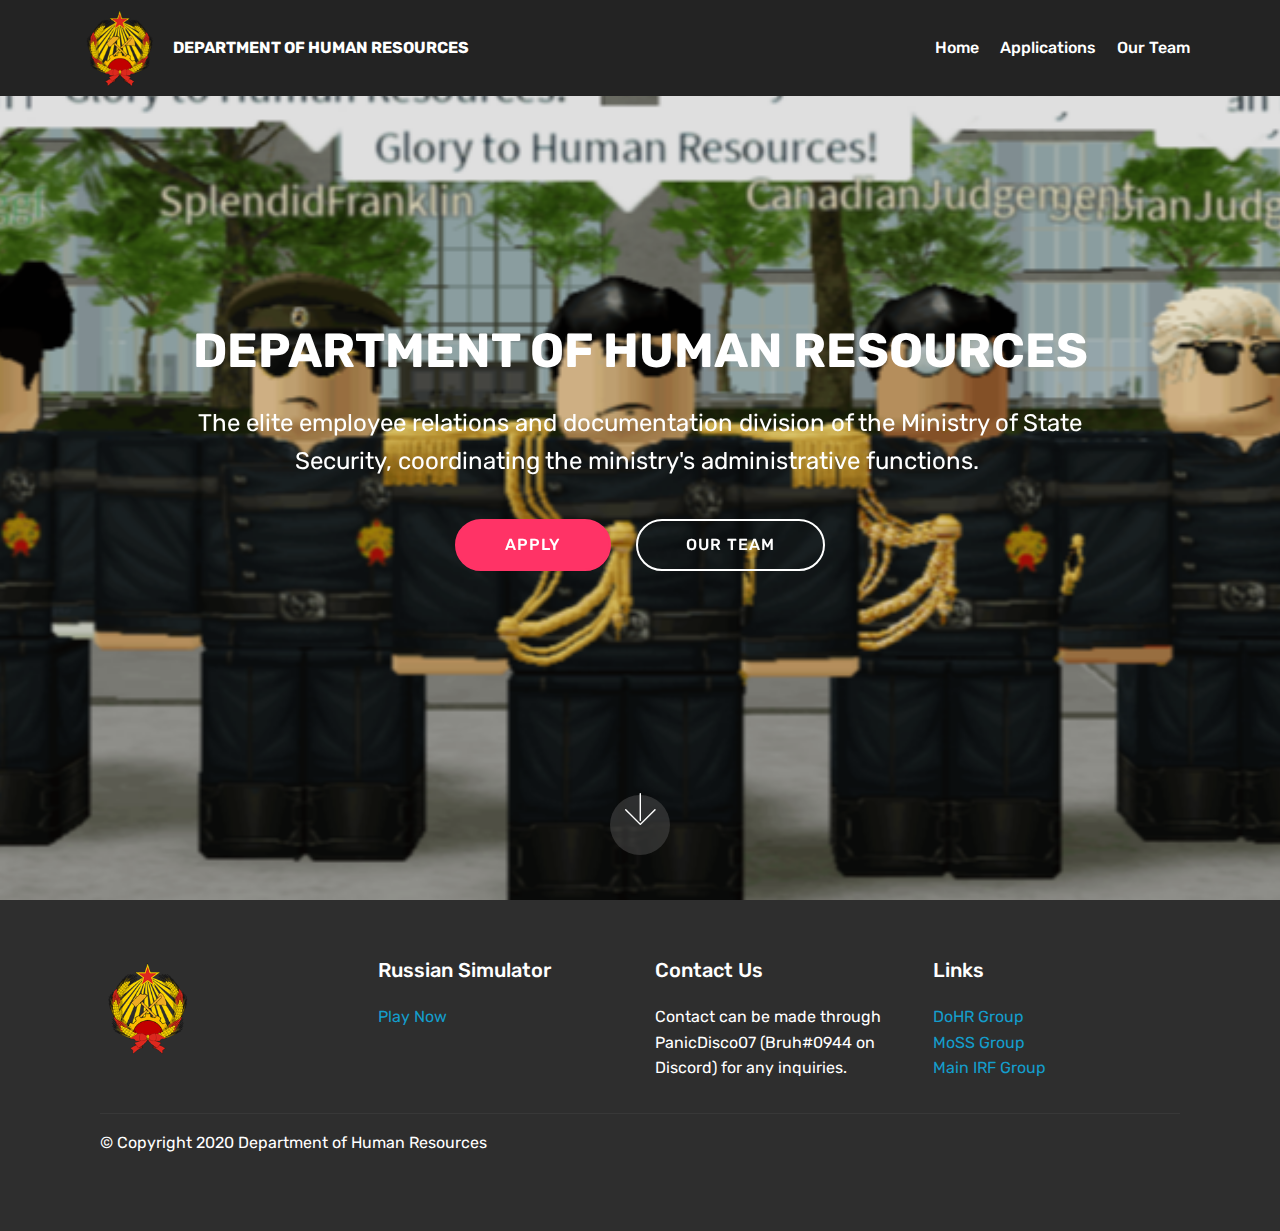
<file: index.html>
<!DOCTYPE html>
<html  >
<head>
  <!-- Site made with Mobirise Website Builder v4.12.3, https://mobirise.com -->
  <meta charset="UTF-8">
  <meta http-equiv="X-UA-Compatible" content="IE=edge">
  <meta name="generator" content="Mobirise v4.12.3, mobirise.com">
  <meta name="viewport" content="width=device-width, initial-scale=1, minimum-scale=1">
  <link rel="shortcut icon" href="assets/images/dohr-logo-122x122.png" type="image/x-icon">
  <meta name="description" content="">
  
  
  <title>Home</title>
  <link rel="stylesheet" href="assets/web/assets/mobirise-icons/mobirise-icons.css">
  <link rel="stylesheet" href="assets/bootstrap/css/bootstrap.min.css">
  <link rel="stylesheet" href="assets/bootstrap/css/bootstrap-grid.min.css">
  <link rel="stylesheet" href="assets/bootstrap/css/bootstrap-reboot.min.css">
  <link rel="stylesheet" href="assets/socicon/css/styles.css">
  <link rel="stylesheet" href="assets/tether/tether.min.css">
  <link rel="stylesheet" href="assets/dropdown/css/style.css">
  <link rel="stylesheet" href="assets/theme/css/style.css">
  <link rel="preload" as="style" href="assets/mobirise/css/mbr-additional.css"><link rel="stylesheet" href="assets/mobirise/css/mbr-additional.css" type="text/css">
  
  
  
</head>
<body>
  <section class="menu cid-qTkzRZLJNu" once="menu" id="menu1-0">

    

    <nav class="navbar navbar-expand beta-menu navbar-dropdown align-items-center navbar-fixed-top navbar-toggleable-sm">
        <button class="navbar-toggler navbar-toggler-right" type="button" data-toggle="collapse" data-target="#navbarSupportedContent" aria-controls="navbarSupportedContent" aria-expanded="false" aria-label="Toggle navigation">
            <div class="hamburger">
                <span></span>
                <span></span>
                <span></span>
                <span></span>
            </div>
        </button>
        <div class="menu-logo">
            <div class="navbar-brand">
                <span class="navbar-logo">
                    <a href="index.html">
                         <img src="assets/images/dohr-logo-122x122.png" alt="Mobirise" title="" style="height: 5rem;">
                    </a>
                </span>
                <span class="navbar-caption-wrap"><a class="navbar-caption text-white display-4" href="index.html">
                        DEPARTMENT OF HUMAN RESOURCES</a></span>
            </div>
        </div>
        <div class="collapse navbar-collapse" id="navbarSupportedContent">
            <ul class="navbar-nav nav-dropdown nav-right" data-app-modern-menu="true"><li class="nav-item">
                    <a class="nav-link link text-white display-4" href="index.html">
                        
                        Home</a>
                </li><li class="nav-item"><a class="nav-link link text-white display-4" href="page2.html">Applications</a></li><li class="nav-item"><a class="nav-link link text-white display-4" href="page3.html">Our Team</a></li></ul>
            
        </div>
    </nav>
</section>

<section class="engine"><a href="https://mobirise.info/e">make a site</a></section><section class="cid-qTkA127IK8 mbr-fullscreen mbr-parallax-background" id="header2-1">

    

    

    <div class="container align-center">
        <div class="row justify-content-md-center">
            <div class="mbr-white col-md-10">
                <h1 class="mbr-section-title mbr-bold pb-3 mbr-fonts-style display-2">DEPARTMENT OF HUMAN RESOURCES</h1>
                
                <p class="mbr-text pb-3 mbr-fonts-style display-5">
                    The elite employee relations and documentation division of the Ministry of State Security, coordinating the ministry's administrative functions.&nbsp;</p>
                <div class="mbr-section-btn"><a class="btn btn-md btn-secondary display-4" href="page2.html">APPLY</a>
                    <a class="btn btn-md btn-white-outline display-4" href="page3.html">OUR TEAM</a></div>
            </div>
        </div>
    </div>
    <div class="mbr-arrow hidden-sm-down" aria-hidden="true">
        <a href="#next">
            <i class="mbri-down mbr-iconfont"></i>
        </a>
    </div>
</section>

<section class="cid-qTkAaeaxX5" id="footer1-2">

    

    

    <div class="container">
        <div class="media-container-row content text-white">
            <div class="col-12 col-md-3">
                <div class="media-wrap">
                    <a href="https://mobirise.com/">
                        <img src="assets/images/dohr-logo-150x150.png" alt="Mobirise" title="">
                    </a>
                </div>
            </div>
            <div class="col-12 col-md-3 mbr-fonts-style display-7">
                <h5 class="pb-3">
                    Russian Simulator</h5>
                <p class="mbr-text"><a href="https://www.roblox.com/games/583507031/Russian-Simulator?refPageId=8e534d27-b19b-41f1-98b9-5b1c6ff06f08">Play Now</a></p>
            </div>
            <div class="col-12 col-md-3 mbr-fonts-style display-7">
                <h5 class="pb-3">
                    Contact Us</h5>
                <p class="mbr-text">Contact can be made through PanicDisco07 (Bruh#0944 on Discord) for any inquiries.</p>
            </div>
            <div class="col-12 col-md-3 mbr-fonts-style display-7">
                <h5 class="pb-3">
                    Links
                </h5>
                <p class="mbr-text"><a href="https://www.roblox.com/groups/5877443/MoSS-Department-of-Human-Resources#!/about">DoHR Group</a><br><a href="https://www.roblox.com/groups/5225010/IRF-Ministry-of-State-Security#!/about">MoSS Group</a><br><a href="https://www.roblox.com/groups/872876/Immortal-Robloxian-Federation#!/about">Main IRF Group</a></p>
            </div>
        </div>
        <div class="footer-lower">
            <div class="media-container-row">
                <div class="col-sm-12">
                    <hr>
                </div>
            </div>
            <div class="media-container-row mbr-white">
                <div class="col-sm-6 copyright">
                    <p class="mbr-text mbr-fonts-style display-7">
                        © Copyright 2020 Department of Human Resources</p>
                </div>
                <div class="col-md-6">
                    
                </div>
            </div>
        </div>
    </div>
</section>


  <script src="assets/web/assets/jquery/jquery.min.js"></script>
  <script src="assets/popper/popper.min.js"></script>
  <script src="assets/bootstrap/js/bootstrap.min.js"></script>
  <script src="assets/tether/tether.min.js"></script>
  <script src="assets/dropdown/js/nav-dropdown.js"></script>
  <script src="assets/dropdown/js/navbar-dropdown.js"></script>
  <script src="assets/touchswipe/jquery.touch-swipe.min.js"></script>
  <script src="assets/parallax/jarallax.min.js"></script>
  <script src="assets/smoothscroll/smooth-scroll.js"></script>
  <script src="assets/theme/js/script.js"></script>
  
  
</body>
</html>
</file>
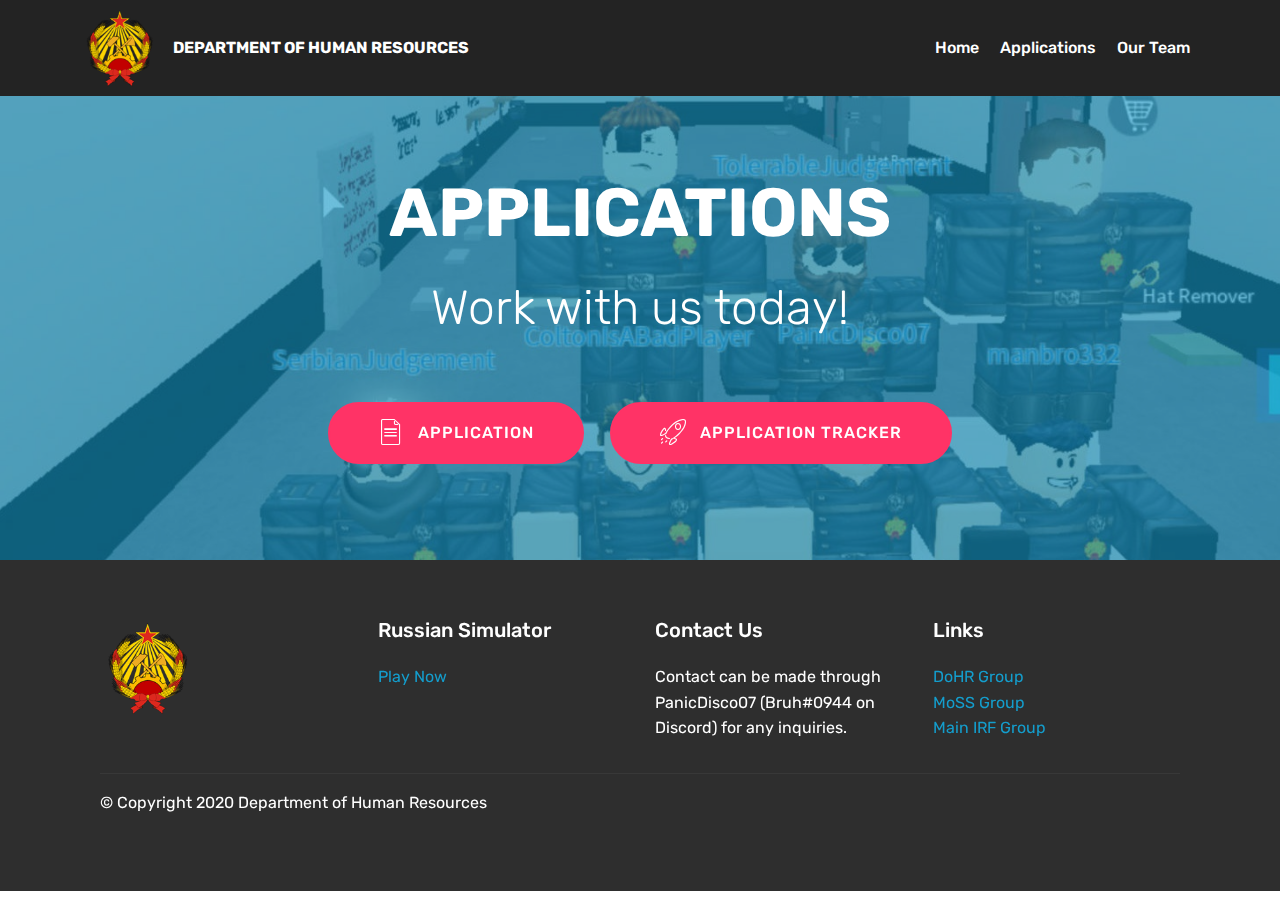
<file: page2.html>
<!DOCTYPE html>
<html  >
<head>
  <!-- Site made with Mobirise Website Builder v4.12.3, https://mobirise.com -->
  <meta charset="UTF-8">
  <meta http-equiv="X-UA-Compatible" content="IE=edge">
  <meta name="generator" content="Mobirise v4.12.3, mobirise.com">
  <meta name="viewport" content="width=device-width, initial-scale=1, minimum-scale=1">
  <link rel="shortcut icon" href="assets/images/dohr-logo-122x122.png" type="image/x-icon">
  <meta name="description" content="">
  
  
  <title>Applications</title>
  <link rel="stylesheet" href="assets/web/assets/mobirise-icons/mobirise-icons.css">
  <link rel="stylesheet" href="assets/bootstrap/css/bootstrap.min.css">
  <link rel="stylesheet" href="assets/bootstrap/css/bootstrap-grid.min.css">
  <link rel="stylesheet" href="assets/bootstrap/css/bootstrap-reboot.min.css">
  <link rel="stylesheet" href="assets/socicon/css/styles.css">
  <link rel="stylesheet" href="assets/tether/tether.min.css">
  <link rel="stylesheet" href="assets/dropdown/css/style.css">
  <link rel="stylesheet" href="assets/theme/css/style.css">
  <link rel="preload" as="style" href="assets/mobirise/css/mbr-additional.css"><link rel="stylesheet" href="assets/mobirise/css/mbr-additional.css" type="text/css">
  
  
  
</head>
<body>
  <section class="menu cid-rYm2x7teZb" once="menu" id="menu1-4">

    

    <nav class="navbar navbar-expand beta-menu navbar-dropdown align-items-center navbar-fixed-top navbar-toggleable-sm">
        <button class="navbar-toggler navbar-toggler-right" type="button" data-toggle="collapse" data-target="#navbarSupportedContent" aria-controls="navbarSupportedContent" aria-expanded="false" aria-label="Toggle navigation">
            <div class="hamburger">
                <span></span>
                <span></span>
                <span></span>
                <span></span>
            </div>
        </button>
        <div class="menu-logo">
            <div class="navbar-brand">
                <span class="navbar-logo">
                    <a href="index.html">
                         <img src="assets/images/dohr-logo-122x122.png" alt="Mobirise" title="" style="height: 5rem;">
                    </a>
                </span>
                <span class="navbar-caption-wrap"><a class="navbar-caption text-white display-4" href="index.html">
                        DEPARTMENT OF HUMAN RESOURCES</a></span>
            </div>
        </div>
        <div class="collapse navbar-collapse" id="navbarSupportedContent">
            <ul class="navbar-nav nav-dropdown nav-right" data-app-modern-menu="true"><li class="nav-item">
                    <a class="nav-link link text-white display-4" href="index.html">
                        
                        Home</a>
                </li><li class="nav-item"><a class="nav-link link text-white display-4" href="page2.html">Applications</a></li><li class="nav-item"><a class="nav-link link text-white display-4" href="page3.html">Our Team</a></li></ul>
            
        </div>
    </nav>
</section>

<section class="engine"><a href="https://mobirise.info/y">free html site templates</a></section><section class="header1 cid-rYm2C8pnek mbr-parallax-background" id="header1-7">

    

    <div class="mbr-overlay" style="opacity: 0.6; background-color: rgb(20, 157, 204);">
    </div>

    <div class="container">
        <div class="row justify-content-md-center">
            <div class="mbr-white col-md-10">
                <h1 class="mbr-section-title align-center mbr-bold pb-3 mbr-fonts-style display-1">
                    <br>APPLICATIONS</h1>
                <h3 class="mbr-section-subtitle align-center mbr-light pb-3 mbr-fonts-style display-2">Work with us today!</h3>
                <p class="mbr-text align-center pb-3 mbr-fonts-style display-5"></p>
                <div class="mbr-section-btn align-center"><a class="btn btn-md btn-secondary display-4" href="https://docs.google.com/forms/d/e/1FAIpQLSeABcrnsHSDLTQbzzVAJatl28nt8flPu3vr0FkP3zKaz7OK9w/viewform" target="_blank">
                        <span class="mbr-iconfont mbri-file"></span>APPLICATION</a> <a class="btn btn-md btn-secondary display-4" href="https://docs.google.com/spreadsheets/u/2/d/1pQdek-qXrYCj8GuiPVU7T4IZtHKOMMR1XEqSXURwRac/edit?usp=sharing" target="_blank"><span class="mbri-rocket mbr-iconfont mbr-iconfont-btn"></span>
                        APPLICATION TRACKER</a></div>
            </div>
        </div>
    </div>

</section>

<section class="cid-rYm2x8xt6u" id="footer1-6">

    

    

    <div class="container">
        <div class="media-container-row content text-white">
            <div class="col-12 col-md-3">
                <div class="media-wrap">
                    <a href="https://mobirise.com/">
                        <img src="assets/images/dohr-logo-150x150.png" alt="Mobirise" title="">
                    </a>
                </div>
            </div>
            <div class="col-12 col-md-3 mbr-fonts-style display-7">
                <h5 class="pb-3">
                    Russian Simulator</h5>
                <p class="mbr-text"><a href="https://www.roblox.com/games/583507031/Russian-Simulator?refPageId=8e534d27-b19b-41f1-98b9-5b1c6ff06f08">Play Now</a></p>
            </div>
            <div class="col-12 col-md-3 mbr-fonts-style display-7">
                <h5 class="pb-3">
                    Contact Us</h5>
                <p class="mbr-text">Contact can be made through PanicDisco07 (Bruh#0944 on Discord) for any inquiries.</p>
            </div>
            <div class="col-12 col-md-3 mbr-fonts-style display-7">
                <h5 class="pb-3">
                    Links
                </h5>
                <p class="mbr-text"><a href="https://www.roblox.com/groups/5877443/MoSS-Department-of-Human-Resources#!/about">DoHR Group</a><br><a href="https://www.roblox.com/groups/5225010/IRF-Ministry-of-State-Security#!/about">MoSS Group</a><br><a href="https://www.roblox.com/groups/872876/Immortal-Robloxian-Federation#!/about">Main IRF Group</a></p>
            </div>
        </div>
        <div class="footer-lower">
            <div class="media-container-row">
                <div class="col-sm-12">
                    <hr>
                </div>
            </div>
            <div class="media-container-row mbr-white">
                <div class="col-sm-6 copyright">
                    <p class="mbr-text mbr-fonts-style display-7">
                        © Copyright 2020 Department of Human Resources</p>
                </div>
                <div class="col-md-6">
                    
                </div>
            </div>
        </div>
    </div>
</section>


  <script src="assets/web/assets/jquery/jquery.min.js"></script>
  <script src="assets/popper/popper.min.js"></script>
  <script src="assets/bootstrap/js/bootstrap.min.js"></script>
  <script src="assets/tether/tether.min.js"></script>
  <script src="assets/dropdown/js/nav-dropdown.js"></script>
  <script src="assets/dropdown/js/navbar-dropdown.js"></script>
  <script src="assets/touchswipe/jquery.touch-swipe.min.js"></script>
  <script src="assets/parallax/jarallax.min.js"></script>
  <script src="assets/smoothscroll/smooth-scroll.js"></script>
  <script src="assets/theme/js/script.js"></script>
  
  
</body>
</html>
</file>
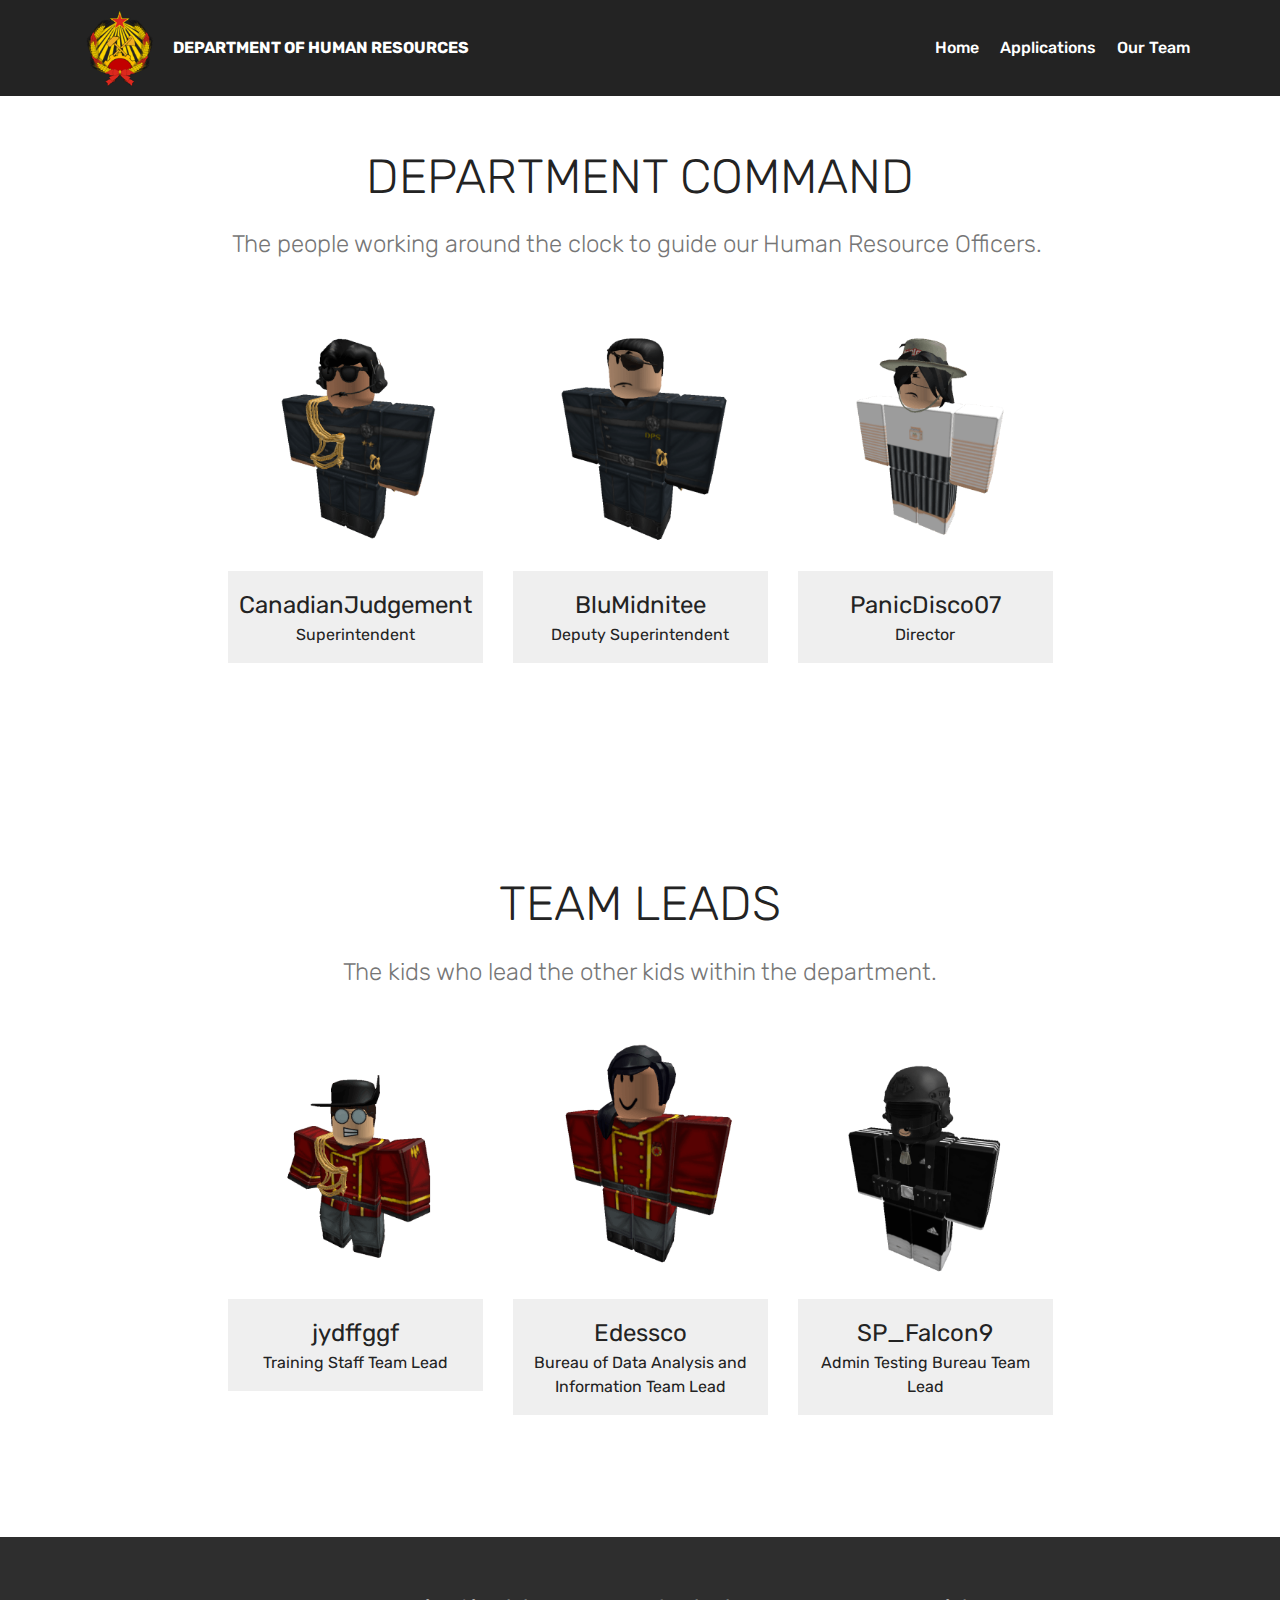
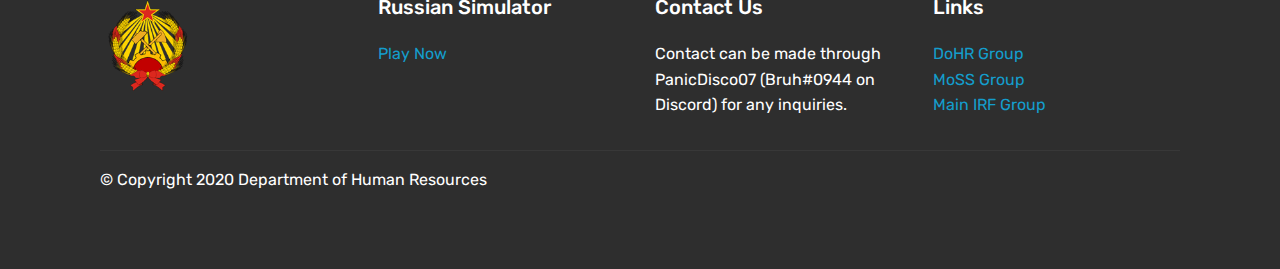
<file: page3.html>
<!DOCTYPE html>
<html  >
<head>
  <!-- Site made with Mobirise Website Builder v4.12.3, https://mobirise.com -->
  <meta charset="UTF-8">
  <meta http-equiv="X-UA-Compatible" content="IE=edge">
  <meta name="generator" content="Mobirise v4.12.3, mobirise.com">
  <meta name="viewport" content="width=device-width, initial-scale=1, minimum-scale=1">
  <link rel="shortcut icon" href="assets/images/dohr-logo-122x122.png" type="image/x-icon">
  <meta name="description" content="">
  
  
  <title>Our Team</title>
  <link rel="stylesheet" href="assets/bootstrap/css/bootstrap.min.css">
  <link rel="stylesheet" href="assets/bootstrap/css/bootstrap-grid.min.css">
  <link rel="stylesheet" href="assets/bootstrap/css/bootstrap-reboot.min.css">
  <link rel="stylesheet" href="assets/tether/tether.min.css">
  <link rel="stylesheet" href="assets/dropdown/css/style.css">
  <link rel="stylesheet" href="assets/socicon/css/styles.css">
  <link rel="stylesheet" href="assets/theme/css/style.css">
  <link rel="preload" as="style" href="assets/mobirise/css/mbr-additional.css"><link rel="stylesheet" href="assets/mobirise/css/mbr-additional.css" type="text/css">
  
  
  
</head>
<body>
  <section class="menu cid-rYm4CkwjOJ" once="menu" id="menu1-8">

    

    <nav class="navbar navbar-expand beta-menu navbar-dropdown align-items-center navbar-fixed-top navbar-toggleable-sm">
        <button class="navbar-toggler navbar-toggler-right" type="button" data-toggle="collapse" data-target="#navbarSupportedContent" aria-controls="navbarSupportedContent" aria-expanded="false" aria-label="Toggle navigation">
            <div class="hamburger">
                <span></span>
                <span></span>
                <span></span>
                <span></span>
            </div>
        </button>
        <div class="menu-logo">
            <div class="navbar-brand">
                <span class="navbar-logo">
                    <a href="index.html">
                         <img src="assets/images/dohr-logo-122x122.png" alt="Mobirise" title="" style="height: 5rem;">
                    </a>
                </span>
                <span class="navbar-caption-wrap"><a class="navbar-caption text-white display-4" href="index.html">
                        DEPARTMENT OF HUMAN RESOURCES</a></span>
            </div>
        </div>
        <div class="collapse navbar-collapse" id="navbarSupportedContent">
            <ul class="navbar-nav nav-dropdown nav-right" data-app-modern-menu="true"><li class="nav-item">
                    <a class="nav-link link text-white display-4" href="index.html">
                        
                        Home</a>
                </li><li class="nav-item"><a class="nav-link link text-white display-4" href="page2.html">Applications</a></li><li class="nav-item"><a class="nav-link link text-white display-4" href="page3.html">Our Team</a></li></ul>
            
        </div>
    </nav>
</section>

<section class="engine"><a href="https://mobirise.info/y">html site templates</a></section><section class="team1 cid-rYm4SrUVUr" id="team1-b">
    
    
    
    <div class="container align-center">
        <h2 class="pb-3 mbr-fonts-style mbr-section-title display-2">
            <br>DEPARTMENT COMMAND</h2>
        <h3 class="pb-5 mbr-section-subtitle mbr-fonts-style mbr-light display-5">The people working around the clock to guide our Human Resource Officers.&nbsp;</h3>
        <div class="row media-row">
            
        <div class="team-item col-lg-3 col-md-6">
                <div class="item-image">
                    <img src="assets/images/png-2-352x352.png" alt="" title="">
                </div>
                <div class="item-caption py-3">
                    <div class="item-name px-2">
                        <p class="mbr-fonts-style display-5">
                           CanadianJudgement</p>
                    </div>
                    <div class="item-role px-2">
                        <p>Superintendent</p>
                    </div>
                    
                </div>
            </div><div class="team-item col-lg-3 col-md-6">
                <div class="item-image">
                    <img src="assets/images/png-1-352x352.png" alt="" title="">
                </div>
                <div class="item-caption py-3">
                    <div class="item-name px-2">
                        <p class="mbr-fonts-style display-5">
                           BluMidnitee</p>
                    </div>
                    <div class="item-role px-2">
                        <p>Deputy Superintendent</p>
                    </div>
                    
                </div>
            </div><div class="team-item col-lg-3 col-md-6">
                <div class="item-image">
                    <img src="assets/images/png-352x352.png" alt="" title="">
                </div>
                <div class="item-caption py-3">
                    <div class="item-name px-2">
                        <p class="mbr-fonts-style display-5">
                           PanicDisco07</p>
                    </div>
                    <div class="item-role px-2">
                        <p>Director</p>
                    </div>
                    
                </div>
            </div></div>    
    </div>
</section>

<section class="team1 cid-rYm5z5xzHY" id="team1-c">
    
    
    
    <div class="container align-center">
        <h2 class="pb-3 mbr-fonts-style mbr-section-title display-2">TEAM LEADS</h2>
        <h3 class="pb-5 mbr-section-subtitle mbr-fonts-style mbr-light display-5">The kids who lead the other kids within the department.</h3>
        <div class="row media-row">
            
        <div class="team-item col-lg-3 col-md-6">
                <div class="item-image">
                    <img src="assets/images/png-3-352x352.png" alt="" title="">
                </div>
                <div class="item-caption py-3">
                    <div class="item-name px-2">
                        <p class="mbr-fonts-style display-5">
                           jydffggf</p>
                    </div>
                    <div class="item-role px-2">
                        <p>Training Staff Team Lead<br></p>
                    </div>
                    
                </div>
            </div><div class="team-item col-lg-3 col-md-6">
                <div class="item-image">
                    <img src="assets/images/png-4-352x352.png" alt="" title="">
                </div>
                <div class="item-caption py-3">
                    <div class="item-name px-2">
                        <p class="mbr-fonts-style display-5">
                           Edessco</p>
                    </div>
                    <div class="item-role px-2">
                        <p>Bureau of Data Analysis and Information Team Lead<br></p>
                    </div>
                    
                </div>
            </div><div class="team-item col-lg-3 col-md-6">
                <div class="item-image">
                    <img src="assets/images/png-5-352x352.png" alt="" title="">
                </div>
                <div class="item-caption py-3">
                    <div class="item-name px-2">
                        <p class="mbr-fonts-style display-5">
                           SP_Falcon9</p>
                    </div>
                    <div class="item-role px-2">
                        <p>Admin Testing Bureau Team Lead</p>
                    </div>
                    
                </div>
            </div></div>    
    </div>
</section>

<section class="cid-rYm4Cm575b" id="footer1-a">

    

    

    <div class="container">
        <div class="media-container-row content text-white">
            <div class="col-12 col-md-3">
                <div class="media-wrap">
                    
                        <img src="assets/images/dohr-logo-150x150.png" alt="Mobirise" title="">
                    
                </div>
            </div>
            <div class="col-12 col-md-3 mbr-fonts-style display-7">
                <h5 class="pb-3">
                    Russian Simulator</h5>
                <p class="mbr-text"><a href="https://www.roblox.com/games/583507031/Russian-Simulator?refPageId=8e534d27-b19b-41f1-98b9-5b1c6ff06f08">Play Now</a></p>
            </div>
            <div class="col-12 col-md-3 mbr-fonts-style display-7">
                <h5 class="pb-3">
                    Contact Us</h5>
                <p class="mbr-text">Contact can be made through PanicDisco07 (Bruh#0944 on Discord) for any inquiries.</p>
            </div>
            <div class="col-12 col-md-3 mbr-fonts-style display-7">
                <h5 class="pb-3">
                    Links
                </h5>
                <p class="mbr-text"><a href="https://www.roblox.com/groups/5877443/MoSS-Department-of-Human-Resources#!/about">DoHR Group</a><br><a href="https://www.roblox.com/groups/5225010/IRF-Ministry-of-State-Security#!/about">MoSS Group</a><br><a href="https://www.roblox.com/groups/872876/Immortal-Robloxian-Federation#!/about">Main IRF Group</a></p>
            </div>
        </div>
        <div class="footer-lower">
            <div class="media-container-row">
                <div class="col-sm-12">
                    <hr>
                </div>
            </div>
            <div class="media-container-row mbr-white">
                <div class="col-sm-6 copyright">
                    <p class="mbr-text mbr-fonts-style display-7">
                        © Copyright 2020 Department of Human Resources</p>
                </div>
                <div class="col-md-6">
                    
                </div>
            </div>
        </div>
    </div>
</section>


  <script src="assets/web/assets/jquery/jquery.min.js"></script>
  <script src="assets/popper/popper.min.js"></script>
  <script src="assets/bootstrap/js/bootstrap.min.js"></script>
  <script src="assets/tether/tether.min.js"></script>
  <script src="assets/smoothscroll/smooth-scroll.js"></script>
  <script src="assets/dropdown/js/nav-dropdown.js"></script>
  <script src="assets/dropdown/js/navbar-dropdown.js"></script>
  <script src="assets/touchswipe/jquery.touch-swipe.min.js"></script>
  <script src="assets/theme/js/script.js"></script>
  
  
</body>
</html>
</file>
<file: assets/web/assets/mobirise-icons/mobirise-icons.css>
@font-face {
  font-family: 'MobiriseIcons';
  src:  url('mobirise-icons.eot?spat4u');
  src:  url('mobirise-icons.eot?spat4u#iefix') format('embedded-opentype'),
    url('mobirise-icons.ttf?spat4u') format('truetype'),
    url('mobirise-icons.woff?spat4u') format('woff'),
    url('mobirise-icons.svg?spat4u#MobiriseIcons') format('svg');
  font-weight: normal;
  font-style: normal;
  font-display: swap;
}

[class^="mbri-"], [class*=" mbri-"] {
  /* use !important to prevent issues with browser extensions that change fonts */
  font-family: MobiriseIcons !important;
  speak: none;
  font-style: normal;
  font-weight: normal;
  font-variant: normal;
  text-transform: none;
  line-height: 1;

  /* Better Font Rendering =========== */
  -webkit-font-smoothing: antialiased;
  -moz-osx-font-smoothing: grayscale;
}

.mbri-add-submenu:before {
  content: "\e900";
}
.mbri-alert:before {
  content: "\e901";
}
.mbri-align-center:before {
  content: "\e902";
}
.mbri-align-justify:before {
  content: "\e903";
}
.mbri-align-left:before {
  content: "\e904";
}
.mbri-align-right:before {
  content: "\e905";
}
.mbri-android:before {
  content: "\e906";
}
.mbri-apple:before {
  content: "\e907";
}
.mbri-arrow-down:before {
  content: "\e908";
}
.mbri-arrow-next:before {
  content: "\e909";
}
.mbri-arrow-prev:before {
  content: "\e90a";
}
.mbri-arrow-up:before {
  content: "\e90b";
}
.mbri-bold:before {
  content: "\e90c";
}
.mbri-bookmark:before {
  content: "\e90d";
}
.mbri-bootstrap:before {
  content: "\e90e";
}
.mbri-briefcase:before {
  content: "\e90f";
}
.mbri-browse:before {
  content: "\e910";
}
.mbri-bulleted-list:before {
  content: "\e911";
}
.mbri-calendar:before {
  content: "\e912";
}
.mbri-camera:before {
  content: "\e913";
}
.mbri-cart-add:before {
  content: "\e914";
}
.mbri-cart-full:before {
  content: "\e915";
}
.mbri-cash:before {
  content: "\e916";
}
.mbri-change-style:before {
  content: "\e917";
}
.mbri-chat:before {
  content: "\e918";
}
.mbri-clock:before {
  content: "\e919";
}
.mbri-close:before {
  content: "\e91a";
}
.mbri-cloud:before {
  content: "\e91b";
}
.mbri-code:before {
  content: "\e91c";
}
.mbri-contact-form:before {
  content: "\e91d";
}
.mbri-credit-card:before {
  content: "\e91e";
}
.mbri-cursor-click:before {
  content: "\e91f";
}
.mbri-cust-feedback:before {
  content: "\e920";
}
.mbri-database:before {
  content: "\e921";
}
.mbri-delivery:before {
  content: "\e922";
}
.mbri-desktop:before {
  content: "\e923";
}
.mbri-devices:before {
  content: "\e924";
}
.mbri-down:before {
  content: "\e925";
}
.mbri-download:before {
  content: "\e989";
}
.mbri-drag-n-drop:before {
  content: "\e927";
}
.mbri-drag-n-drop2:before {
  content: "\e928";
}
.mbri-edit:before {
  content: "\e929";
}
.mbri-edit2:before {
  content: "\e92a";
}
.mbri-error:before {
  content: "\e92b";
}
.mbri-extension:before {
  content: "\e92c";
}
.mbri-features:before {
  content: "\e92d";
}
.mbri-file:before {
  content: "\e92e";
}
.mbri-flag:before {
  content: "\e92f";
}
.mbri-folder:before {
  content: "\e930";
}
.mbri-gift:before {
  content: "\e931";
}
.mbri-github:before {
  content: "\e932";
}
.mbri-globe:before {
  content: "\e933";
}
.mbri-globe-2:before {
  content: "\e934";
}
.mbri-growing-chart:before {
  content: "\e935";
}
.mbri-hearth:before {
  content: "\e936";
}
.mbri-help:before {
  content: "\e937";
}
.mbri-home:before {
  content: "\e938";
}
.mbri-hot-cup:before {
  content: "\e939";
}
.mbri-idea:before {
  content: "\e93a";
}
.mbri-image-gallery:before {
  content: "\e93b";
}
.mbri-image-slider:before {
  content: "\e93c";
}
.mbri-info:before {
  content: "\e93d";
}
.mbri-italic:before {
  content: "\e93e";
}
.mbri-key:before {
  content: "\e93f";
}
.mbri-laptop:before {
  content: "\e940";
}
.mbri-layers:before {
  content: "\e941";
}
.mbri-left-right:before {
  content: "\e942";
}
.mbri-left:before {
  content: "\e943";
}
.mbri-letter:before {
  content: "\e944";
}
.mbri-like:before {
  content: "\e945";
}
.mbri-link:before {
  content: "\e946";
}
.mbri-lock:before {
  content: "\e947";
}
.mbri-login:before {
  content: "\e948";
}
.mbri-logout:before {
  content: "\e949";
}
.mbri-magic-stick:before {
  content: "\e94a";
}
.mbri-map-pin:before {
  content: "\e94b";
}
.mbri-menu:before {
  content: "\e94c";
}
.mbri-mobile:before {
  content: "\e94d";
}
.mbri-mobile2:before {
  content: "\e94e";
}
.mbri-mobirise:before {
  content: "\e94f";
}
.mbri-more-horizontal:before {
  content: "\e950";
}
.mbri-more-vertical:before {
  content: "\e951";
}
.mbri-music:before {
  content: "\e952";
}
.mbri-new-file:before {
  content: "\e953";
}
.mbri-numbered-list:before {
  content: "\e954";
}
.mbri-opened-folder:before {
  content: "\e955";
}
.mbri-pages:before {
  content: "\e956";
}
.mbri-paper-plane:before {
  content: "\e957";
}
.mbri-paperclip:before {
  content: "\e958";
}
.mbri-photo:before {
  content: "\e959";
}
.mbri-photos:before {
  content: "\e95a";
}
.mbri-pin:before {
  content: "\e95b";
}
.mbri-play:before {
  content: "\e95c";
}
.mbri-plus:before {
  content: "\e95d";
}
.mbri-preview:before {
  content: "\e95e";
}
.mbri-print:before {
  content: "\e95f";
}
.mbri-protect:before {
  content: "\e960";
}
.mbri-question:before {
  content: "\e961";
}
.mbri-quote-left:before {
  content: "\e962";
}
.mbri-quote-right:before {
  content: "\e963";
}
.mbri-refresh:before {
  content: "\e964";
}
.mbri-responsive:before {
  content: "\e965";
}
.mbri-right:before {
  content: "\e966";
}
.mbri-rocket:before {
  content: "\e967";
}
.mbri-sad-face:before {
  content: "\e968";
}
.mbri-sale:before {
  content: "\e969";
}
.mbri-save:before {
  content: "\e96a";
}
.mbri-search:before {
  content: "\e96b";
}
.mbri-setting:before {
  content: "\e96c";
}
.mbri-setting2:before {
  content: "\e96d";
}
.mbri-setting3:before {
  content: "\e96e";
}
.mbri-share:before {
  content: "\e96f";
}
.mbri-shopping-bag:before {
  content: "\e970";
}
.mbri-shopping-basket:before {
  content: "\e971";
}
.mbri-shopping-cart:before {
  content: "\e972";
}
.mbri-sites:before {
  content: "\e973";
}
.mbri-smile-face:before {
  content: "\e974";
}
.mbri-speed:before {
  content: "\e975";
}
.mbri-star:before {
  content: "\e976";
}
.mbri-success:before {
  content: "\e977";
}
.mbri-sun:before {
  content: "\e978";
}
.mbri-sun2:before {
  content: "\e979";
}
.mbri-tablet:before {
  content: "\e97a";
}
.mbri-tablet-vertical:before {
  content: "\e97b";
}
.mbri-target:before {
  content: "\e97c";
}
.mbri-timer:before {
  content: "\e97d";
}
.mbri-to-ftp:before {
  content: "\e97e";
}
.mbri-to-local-drive:before {
  content: "\e97f";
}
.mbri-touch-swipe:before {
  content: "\e980";
}
.mbri-touch:before {
  content: "\e981";
}
.mbri-trash:before {
  content: "\e982";
}
.mbri-underline:before {
  content: "\e983";
}
.mbri-unlink:before {
  content: "\e984";
}
.mbri-unlock:before {
  content: "\e985";
}
.mbri-up-down:before {
  content: "\e986";
}
.mbri-up:before {
  content: "\e987";
}
.mbri-update:before {
  content: "\e988";
}
.mbri-upload:before {
 content: "\e926"; 
}
.mbri-user:before {
  content: "\e98a";
}
.mbri-user2:before {
  content: "\e98b";
}
.mbri-users:before {
  content: "\e98c";
}
.mbri-video:before {
  content: "\e98d";
}
.mbri-video-play:before {
  content: "\e98e";
}
.mbri-watch:before {
  content: "\e98f";
}
.mbri-website-theme:before {
  content: "\e990";
}
.mbri-wifi:before {
  content: "\e991";
}
.mbri-windows:before {
  content: "\e992";
}
.mbri-zoom-out:before {
  content: "\e993";
}
.mbri-redo:before {
  content: "\e994";
}
.mbri-undo:before {
  content: "\e995";
}
</file>
<file: assets/socicon/css/styles.css>
@charset "UTF-8";

@font-face {
  font-family: 'Socicon';
  src:  url('../fonts/socicon.eot');
  src:  url('../fonts/socicon.eot?#iefix') format('embedded-opentype'),
    url('../fonts/socicon.woff2') format('woff2'),
    url('../fonts/socicon.ttf') format('truetype'),
    url('../fonts/socicon.woff') format('woff'),
    url('../fonts/socicon.svg#socicon') format('svg');
  font-weight: normal;
  font-style: normal;
}

[data-icon]:before {
  font-family: "socicon" !important;
  content: attr(data-icon);
  font-style: normal !important;
  font-weight: normal !important;
  font-variant: normal !important;
  text-transform: none !important;
  speak: none;
  line-height: 1;
  -webkit-font-smoothing: antialiased;
  -moz-osx-font-smoothing: grayscale;
}

[class^="socicon-"], [class*=" socicon-"] {
  /* use !important to prevent issues with browser extensions that change fonts */
  font-family: 'Socicon' !important;
  speak: none;
  font-style: normal;
  font-weight: normal;
  font-variant: normal;
  text-transform: none;
  line-height: 1;

  /* Better Font Rendering =========== */
  -webkit-font-smoothing: antialiased;
  -moz-osx-font-smoothing: grayscale;
}

.socicon-eitaa:before {
  content: "\e97c";
}
.socicon-soroush:before {
  content: "\e97d";
}
.socicon-bale:before {
  content: "\e97e";
}
.socicon-zazzle:before {
  content: "\e97b";
}
.socicon-society6:before {
  content: "\e97a";
}
.socicon-redbubble:before {
  content: "\e979";
}
.socicon-avvo:before {
  content: "\e978";
}
.socicon-stitcher:before {
  content: "\e977";
}
.socicon-googlehangouts:before {
  content: "\e974";
}
.socicon-dlive:before {
  content: "\e975";
}
.socicon-vsco:before {
  content: "\e976";
}
.socicon-flipboard:before {
  content: "\e973";
}
.socicon-ubuntu:before {
  content: "\e958";
}
.socicon-artstation:before {
  content: "\e959";
}
.socicon-invision:before {
  content: "\e95a";
}
.socicon-torial:before {
  content: "\e95b";
}
.socicon-collectorz:before {
  content: "\e95c";
}
.socicon-seenthis:before {
  content: "\e95d";
}
.socicon-googleplaymusic:before {
  content: "\e95e";
}
.socicon-debian:before {
  content: "\e95f";
}
.socicon-filmfreeway:before {
  content: "\e960";
}
.socicon-gnome:before {
  content: "\e961";
}
.socicon-itchio:before {
  content: "\e962";
}
.socicon-jamendo:before {
  content: "\e963";
}
.socicon-mix:before {
  content: "\e964";
}
.socicon-sharepoint:before {
  content: "\e965";
}
.socicon-tinder:before {
  content: "\e966";
}
.socicon-windguru:before {
  content: "\e967";
}
.socicon-cdbaby:before {
  content: "\e968";
}
.socicon-elementaryos:before {
  content: "\e969";
}
.socicon-stage32:before {
  content: "\e96a";
}
.socicon-tiktok:before {
  content: "\e96b";
}
.socicon-gitter:before {
  content: "\e96c";
}
.socicon-letterboxd:before {
  content: "\e96d";
}
.socicon-threema:before {
  content: "\e96e";
}
.socicon-splice:before {
  content: "\e96f";
}
.socicon-metapop:before {
  content: "\e970";
}
.socicon-naver:before {
  content: "\e971";
}
.socicon-remote:before {
  content: "\e972";
}
.socicon-internet:before {
  content: "\e957";
}
.socicon-moddb:before {
  content: "\e94b";
}
.socicon-indiedb:before {
  content: "\e94c";
}
.socicon-traxsource:before {
  content: "\e94d";
}
.socicon-gamefor:before {
  content: "\e94e";
}
.socicon-pixiv:before {
  content: "\e94f";
}
.socicon-myanimelist:before {
  content: "\e950";
}
.socicon-blackberry:before {
  content: "\e951";
}
.socicon-wickr:before {
  content: "\e952";
}
.socicon-spip:before {
  content: "\e953";
}
.socicon-napster:before {
  content: "\e954";
}
.socicon-beatport:before {
  content: "\e955";
}
.socicon-hackerone:before {
  content: "\e956";
}
.socicon-hackernews:before {
  content: "\e946";
}
.socicon-smashwords:before {
  content: "\e947";
}
.socicon-kobo:before {
  content: "\e948";
}
.socicon-bookbub:before {
  content: "\e949";
}
.socicon-mailru:before {
  content: "\e94a";
}
.socicon-gitlab:before {
  content: "\e945";
}
.socicon-instructables:before {
  content: "\e944";
}
.socicon-portfolio:before {
  content: "\e943";
}
.socicon-codered:before {
  content: "\e940";
}
.socicon-origin:before {
  content: "\e941";
}
.socicon-nextdoor:before {
  content: "\e942";
}
.socicon-udemy:before {
  content: "\e93f";
}
.socicon-livemaster:before {
  content: "\e93e";
}
.socicon-crunchbase:before {
  content: "\e93b";
}
.socicon-homefy:before {
  content: "\e93c";
}
.socicon-calendly:before {
  content: "\e93d";
}
.socicon-realtor:before {
  content: "\e90f";
}
.socicon-tidal:before {
  content: "\e910";
}
.socicon-qobuz:before {
  content: "\e911";
}
.socicon-natgeo:before {
  content: "\e912";
}
.socicon-mastodon:before {
  content: "\e913";
}
.socicon-unsplash:before {
  content: "\e914";
}
.socicon-homeadvisor:before {
  content: "\e915";
}
.socicon-angieslist:before {
  content: "\e916";
}
.socicon-codepen:before {
  content: "\e917";
}
.socicon-slack:before {
  content: "\e918";
}
.socicon-openaigym:before {
  content: "\e919";
}
.socicon-logmein:before {
  content: "\e91a";
}
.socicon-fiverr:before {
  content: "\e91b";
}
.socicon-gotomeeting:before {
  content: "\e91c";
}
.socicon-aliexpress:before {
  content: "\e91d";
}
.socicon-guru:before {
  content: "\e91e";
}
.socicon-appstore:before {
  content: "\e91f";
}
.socicon-homes:before {
  content: "\e920";
}
.socicon-zoom:before {
  content: "\e921";
}
.socicon-alibaba:before {
  content: "\e922";
}
.socicon-craigslist:before {
  content: "\e923";
}
.socicon-wix:before {
  content: "\e924";
}
.socicon-redfin:before {
  content: "\e925";
}
.socicon-googlecalendar:before {
  content: "\e926";
}
.socicon-shopify:before {
  content: "\e927";
}
.socicon-freelancer:before {
  content: "\e928";
}
.socicon-seedrs:before {
  content: "\e929";
}
.socicon-bing:before {
  content: "\e92a";
}
.socicon-doodle:before {
  content: "\e92b";
}
.socicon-bonanza:before {
  content: "\e92c";
}
.socicon-squarespace:before {
  content: "\e92d";
}
.socicon-toptal:before {
  content: "\e92e";
}
.socicon-gust:before {
  content: "\e92f";
}
.socicon-ask:before {
  content: "\e930";
}
.socicon-trulia:before {
  content: "\e931";
}
.socicon-loomly:before {
  content: "\e932";
}
.socicon-ghost:before {
  content: "\e933";
}
.socicon-upwork:before {
  content: "\e934";
}
.socicon-fundable:before {
  content: "\e935";
}
.socicon-booking:before {
  content: "\e936";
}
.socicon-googlemaps:before {
  content: "\e937";
}
.socicon-zillow:before {
  content: "\e938";
}
.socicon-niconico:before {
  content: "\e939";
}
.socicon-toneden:before {
  content: "\e93a";
}
.socicon-augment:before {
  content: "\e908";
}
.socicon-bitbucket:before {
  content: "\e909";
}
.socicon-fyuse:before {
  content: "\e90a";
}
.socicon-yt-gaming:before {
  content: "\e90b";
}
.socicon-sketchfab:before {
  content: "\e90c";
}
.socicon-mobcrush:before {
  content: "\e90d";
}
.socicon-microsoft:before {
  content: "\e90e";
}
.socicon-pandora:before {
  content: "\e907";
}
.socicon-messenger:before {
  content: "\e906";
}
.socicon-gamewisp:before {
  content: "\e905";
}
.socicon-bloglovin:before {
  content: "\e904";
}
.socicon-tunein:before {
  content: "\e903";
}
.socicon-gamejolt:before {
  content: "\e901";
}
.socicon-trello:before {
  content: "\e902";
}
.socicon-spreadshirt:before {
  content: "\e900";
}
.socicon-500px:before {
  content: "\e000";
}
.socicon-8tracks:before {
  content: "\e001";
}
.socicon-airbnb:before {
  content: "\e002";
}
.socicon-alliance:before {
  content: "\e003";
}
.socicon-amazon:before {
  content: "\e004";
}
.socicon-amplement:before {
  content: "\e005";
}
.socicon-android:before {
  content: "\e006";
}
.socicon-angellist:before {
  content: "\e007";
}
.socicon-apple:before {
  content: "\e008";
}
.socicon-appnet:before {
  content: "\e009";
}
.socicon-baidu:before {
  content: "\e00a";
}
.socicon-bandcamp:before {
  content: "\e00b";
}
.socicon-battlenet:before {
  content: "\e00c";
}
.socicon-mixer:before {
  content: "\e00d";
}
.socicon-bebee:before {
  content: "\e00e";
}
.socicon-bebo:before {
  content: "\e00f";
}
.socicon-behance:before {
  content: "\e010";
}
.socicon-blizzard:before {
  content: "\e011";
}
.socicon-blogger:before {
  content: "\e012";
}
.socicon-buffer:before {
  content: "\e013";
}
.socicon-chrome:before {
  content: "\e014";
}
.socicon-coderwall:before {
  content: "\e015";
}
.socicon-curse:before {
  content: "\e016";
}
.socicon-dailymotion:before {
  content: "\e017";
}
.socicon-deezer:before {
  content: "\e018";
}
.socicon-delicious:before {
  content: "\e019";
}
.socicon-deviantart:before {
  content: "\e01a";
}
.socicon-diablo:before {
  content: "\e01b";
}
.socicon-digg:before {
  content: "\e01c";
}
.socicon-discord:before {
  content: "\e01d";
}
.socicon-disqus:before {
  content: "\e01e";
}
.socicon-douban:before {
  content: "\e01f";
}
.socicon-draugiem:before {
  content: "\e020";
}
.socicon-dribbble:before {
  content: "\e021";
}
.socicon-drupal:before {
  content: "\e022";
}
.socicon-ebay:before {
  content: "\e023";
}
.socicon-ello:before {
  content: "\e024";
}
.socicon-endomodo:before {
  content: "\e025";
}
.socicon-envato:before {
  content: "\e026";
}
.socicon-etsy:before {
  content: "\e027";
}
.socicon-facebook:before {
  content: "\e028";
}
.socicon-feedburner:before {
  content: "\e029";
}
.socicon-filmweb:before {
  content: "\e02a";
}
.socicon-firefox:before {
  content: "\e02b";
}
.socicon-flattr:before {
  content: "\e02c";
}
.socicon-flickr:before {
  content: "\e02d";
}
.socicon-formulr:before {
  content: "\e02e";
}
.socicon-forrst:before {
  content: "\e02f";
}
.socicon-foursquare:before {
  content: "\e030";
}
.socicon-friendfeed:before {
  content: "\e031";
}
.socicon-github:before {
  content: "\e032";
}
.socicon-goodreads:before {
  content: "\e033";
}
.socicon-google:before {
  content: "\e034";
}
.socicon-googlescholar:before {
  content: "\e035";
}
.socicon-googlegroups:before {
  content: "\e036";
}
.socicon-googlephotos:before {
  content: "\e037";
}
.socicon-googleplus:before {
  content: "\e038";
}
.socicon-grooveshark:before {
  content: "\e039";
}
.socicon-hackerrank:before {
  content: "\e03a";
}
.socicon-hearthstone:before {
  content: "\e03b";
}
.socicon-hellocoton:before {
  content: "\e03c";
}
.socicon-heroes:before {
  content: "\e03d";
}
.socicon-smashcast:before {
  content: "\e03e";
}
.socicon-horde:before {
  content: "\e03f";
}
.socicon-houzz:before {
  content: "\e040";
}
.socicon-icq:before {
  content: "\e041";
}
.socicon-identica:before {
  content: "\e042";
}
.socicon-imdb:before {
  content: "\e043";
}
.socicon-instagram:before {
  content: "\e044";
}
.socicon-issuu:before {
  content: "\e045";
}
.socicon-istock:before {
  content: "\e046";
}
.socicon-itunes:before {
  content: "\e047";
}
.socicon-keybase:before {
  content: "\e048";
}
.socicon-lanyrd:before {
  content: "\e049";
}
.socicon-lastfm:before {
  content: "\e04a";
}
.socicon-line:before {
  content: "\e04b";
}
.socicon-linkedin:before {
  content: "\e04c";
}
.socicon-livejournal:before {
  content: "\e04d";
}
.socicon-lyft:before {
  content: "\e04e";
}
.socicon-macos:before {
  content: "\e04f";
}
.socicon-mail:before {
  content: "\e050";
}
.socicon-medium:before {
  content: "\e051";
}
.socicon-meetup:before {
  content: "\e052";
}
.socicon-mixcloud:before {
  content: "\e053";
}
.socicon-modelmayhem:before {
  content: "\e054";
}
.socicon-mumble:before {
  content: "\e055";
}
.socicon-myspace:before {
  content: "\e056";
}
.socicon-newsvine:before {
  content: "\e057";
}
.socicon-nintendo:before {
  content: "\e058";
}
.socicon-npm:before {
  content: "\e059";
}
.socicon-odnoklassniki:before {
  content: "\e05a";
}
.socicon-openid:before {
  content: "\e05b";
}
.socicon-opera:before {
  content: "\e05c";
}
.socicon-outlook:before {
  content: "\e05d";
}
.socicon-overwatch:before {
  content: "\e05e";
}
.socicon-patreon:before {
  content: "\e05f";
}
.socicon-paypal:before {
  content: "\e060";
}
.socicon-periscope:before {
  content: "\e061";
}
.socicon-persona:before {
  content: "\e062";
}
.socicon-pinterest:before {
  content: "\e063";
}
.socicon-play:before {
  content: "\e064";
}
.socicon-player:before {
  content: "\e065";
}
.socicon-playstation:before {
  content: "\e066";
}
.socicon-pocket:before {
  content: "\e067";
}
.socicon-qq:before {
  content: "\e068";
}
.socicon-quora:before {
  content: "\e069";
}
.socicon-raidcall:before {
  content: "\e06a";
}
.socicon-ravelry:before {
  content: "\e06b";
}
.socicon-reddit:before {
  content: "\e06c";
}
.socicon-renren:before {
  content: "\e06d";
}
.socicon-researchgate:before {
  content: "\e06e";
}
.socicon-residentadvisor:before {
  content: "\e06f";
}
.socicon-reverbnation:before {
  content: "\e070";
}
.socicon-rss:before {
  content: "\e071";
}
.socicon-sharethis:before {
  content: "\e072";
}
.socicon-skype:before {
  content: "\e073";
}
.socicon-slideshare:before {
  content: "\e074";
}
.socicon-smugmug:before {
  content: "\e075";
}
.socicon-snapchat:before {
  content: "\e076";
}
.socicon-songkick:before {
  content: "\e077";
}
.socicon-soundcloud:before {
  content: "\e078";
}
.socicon-spotify:before {
  content: "\e079";
}
.socicon-stackexchange:before {
  content: "\e07a";
}
.socicon-stackoverflow:before {
  content: "\e07b";
}
.socicon-starcraft:before {
  content: "\e07c";
}
.socicon-stayfriends:before {
  content: "\e07d";
}
.socicon-steam:before {
  content: "\e07e";
}
.socicon-storehouse:before {
  content: "\e07f";
}
.socicon-strava:before {
  content: "\e080";
}
.socicon-streamjar:before {
  content: "\e081";
}
.socicon-stumbleupon:before {
  content: "\e082";
}
.socicon-swarm:before {
  content: "\e083";
}
.socicon-teamspeak:before {
  content: "\e084";
}
.socicon-teamviewer:before {
  content: "\e085";
}
.socicon-technorati:before {
  content: "\e086";
}
.socicon-telegram:before {
  content: "\e087";
}
.socicon-tripadvisor:before {
  content: "\e088";
}
.socicon-tripit:before {
  content: "\e089";
}
.socicon-triplej:before {
  content: "\e08a";
}
.socicon-tumblr:before {
  content: "\e08b";
}
.socicon-twitch:before {
  content: "\e08c";
}
.socicon-twitter:before {
  content: "\e08d";
}
.socicon-uber:before {
  content: "\e08e";
}
.socicon-ventrilo:before {
  content: "\e08f";
}
.socicon-viadeo:before {
  content: "\e090";
}
.socicon-viber:before {
  content: "\e091";
}
.socicon-viewbug:before {
  content: "\e092";
}
.socicon-vimeo:before {
  content: "\e093";
}
.socicon-vine:before {
  content: "\e094";
}
.socicon-vkontakte:before {
  content: "\e095";
}
.socicon-warcraft:before {
  content: "\e096";
}
.socicon-wechat:before {
  content: "\e097";
}
.socicon-weibo:before {
  content: "\e098";
}
.socicon-whatsapp:before {
  content: "\e099";
}
.socicon-wikipedia:before {
  content: "\e09a";
}
.socicon-windows:before {
  content: "\e09b";
}
.socicon-wordpress:before {
  content: "\e09c";
}
.socicon-wykop:before {
  content: "\e09d";
}
.socicon-xbox:before {
  content: "\e09e";
}
.socicon-xing:before {
  content: "\e09f";
}
.socicon-yahoo:before {
  content: "\e0a0";
}
.socicon-yammer:before {
  content: "\e0a1";
}
.socicon-yandex:before {
  content: "\e0a2";
}
.socicon-yelp:before {
  content: "\e0a3";
}
.socicon-younow:before {
  content: "\e0a4";
}
.socicon-youtube:before {
  content: "\e0a5";
}
.socicon-zapier:before {
  content: "\e0a6";
}
.socicon-zerply:before {
  content: "\e0a7";
}
.socicon-zomato:before {
  content: "\e0a8";
}
.socicon-zynga:before {
  content: "\e0a9";
}
</file>
<file: assets/dropdown/css/style.css>
.navbar-dropdown {
  left: 0;
  padding: 0;
  position: absolute;
  right: 0;
  top: 0;
  transition: all 0.45s ease;
  z-index: 1030;
  background: #282828; }
  .navbar-dropdown .navbar-logo {
    margin-right: 0.8rem;
    transition: margin 0.3s ease-in-out;
    vertical-align: middle; }
    .navbar-dropdown .navbar-logo img {
      height: 3.125rem;
      transition: all 0.3s ease-in-out; }
    .navbar-dropdown .navbar-logo.mbr-iconfont {
      font-size: 3.125rem;
      line-height: 3.125rem; }
  .navbar-dropdown .navbar-caption {
    font-weight: 700;
    white-space: normal;
    vertical-align: -4px;
    line-height: 3.125rem !important; }
    .navbar-dropdown .navbar-caption, .navbar-dropdown .navbar-caption:hover {
      color: inherit;
      text-decoration: none; }
  .navbar-dropdown .mbr-iconfont + .navbar-caption {
    vertical-align: -1px; }
  .navbar-dropdown.navbar-fixed-top {
    position: fixed; }
  .navbar-dropdown .navbar-brand span {
    vertical-align: -4px; }
  .navbar-dropdown.bg-color.transparent {
    background: none; }
  .navbar-dropdown.navbar-short .navbar-brand {
    padding: 0.625rem 0; }
    .navbar-dropdown.navbar-short .navbar-brand span {
      vertical-align: -1px; }
  .navbar-dropdown.navbar-short .navbar-caption {
    line-height: 2.375rem !important;
    vertical-align: -2px; }
  .navbar-dropdown.navbar-short .navbar-logo {
    margin-right: 0.5rem; }
    .navbar-dropdown.navbar-short .navbar-logo img {
      height: 2.375rem; }
    .navbar-dropdown.navbar-short .navbar-logo.mbr-iconfont {
      font-size: 2.375rem;
      line-height: 2.375rem; }
  .navbar-dropdown.navbar-short .mbr-table-cell {
    height: 3.625rem; }
  .navbar-dropdown .navbar-close {
    left: 0.6875rem;
    position: fixed;
    top: 0.75rem;
    z-index: 1000; }
  .navbar-dropdown .hamburger-icon {
    content: "";
    display: inline-block;
    vertical-align: middle;
    width: 16px;
    -webkit-box-shadow: 0 -6px 0 1px #282828,0 0 0 1px #282828,0 6px 0 1px #282828;
    -moz-box-shadow: 0 -6px 0 1px #282828,0 0 0 1px #282828,0 6px 0 1px #282828;
    box-shadow: 0 -6px 0 1px #282828,0 0 0 1px #282828,0 6px 0 1px #282828; }

.dropdown-menu .dropdown-toggle[data-toggle="dropdown-submenu"]::after {
  border-bottom: 0.35em solid transparent;
  border-left: 0.35em solid;
  border-right: 0;
  border-top: 0.35em solid transparent;
  margin-left: 0.3rem; }

.dropdown-menu .dropdown-item:focus {
  outline: 0; }

.nav-dropdown {
  font-size: 0.75rem;
  font-weight: 500;
  height: auto !important; }
  .nav-dropdown .nav-btn {
    padding-left: 1rem; }
  .nav-dropdown .link {
    margin: .667em 1.667em;
    font-weight: 500;
    padding: 0;
    transition: color .2s ease-in-out; }
    .nav-dropdown .link.dropdown-toggle {
      margin-right: 2.583em; }
      .nav-dropdown .link.dropdown-toggle::after {
        margin-left: .25rem;
        border-top: 0.35em solid;
        border-right: 0.35em solid transparent;
        border-left: 0.35em solid transparent;
        border-bottom: 0; }
      .nav-dropdown .link.dropdown-toggle[aria-expanded="true"] {
        margin: 0;
        padding: 0.667em 3.263em  0.667em 1.667em; }
  .nav-dropdown .link::after,
  .nav-dropdown .dropdown-item::after {
    color: inherit; }
  .nav-dropdown .btn {
    font-size: 0.75rem;
    font-weight: 700;
    letter-spacing: 0;
    margin-bottom: 0;
    padding-left: 1.25rem;
    padding-right: 1.25rem; }
  .nav-dropdown .dropdown-menu {
    border-radius: 0;
    border: 0;
    left: 0;
    margin: 0;
    padding-bottom: 1.25rem;
    padding-top: 1.25rem;
    position: relative; }
  .nav-dropdown .dropdown-submenu {
    margin-left: 0.125rem;
    top: 0; }
  .nav-dropdown .dropdown-item {
    font-weight: 500;
    line-height: 2;
    padding: 0.3846em 4.615em 0.3846em 1.5385em;
    position: relative;
    transition: color .2s ease-in-out, background-color .2s ease-in-out; }
    .nav-dropdown .dropdown-item::after {
      margin-top: -0.3077em;
      position: absolute;
      right: 1.1538em;
      top: 50%; }
    .nav-dropdown .dropdown-item:focus, .nav-dropdown .dropdown-item:hover {
      background: none; }

@media (max-width: 767px) {
  .nav-dropdown.navbar-toggleable-sm {
    bottom: 0;
    display: none;
    left: 0;
    overflow-x: hidden;
    position: fixed;
    top: 0;
    transform: translateX(-100%);
    -ms-transform: translateX(-100%);
    -webkit-transform: translateX(-100%);
    width: 18.75rem;
    z-index: 999; } }
.nav-dropdown.navbar-toggleable-xl {
  bottom: 0;
  display: none;
  left: 0;
  overflow-x: hidden;
  position: fixed;
  top: 0;
  transform: translateX(-100%);
  -ms-transform: translateX(-100%);
  -webkit-transform: translateX(-100%);
  width: 18.75rem;
  z-index: 999; }

.nav-dropdown-sm {
  display: block !important;
  overflow-x: hidden;
  overflow: auto;
  padding-top: 3.875rem; }
  .nav-dropdown-sm::after {
    content: "";
    display: block;
    height: 3rem;
    width: 100%; }
  .nav-dropdown-sm.collapse.in ~ .navbar-close {
    display: block !important; }
  .nav-dropdown-sm.collapsing, .nav-dropdown-sm.collapse.in {
    transform: translateX(0);
    -ms-transform: translateX(0);
    -webkit-transform: translateX(0);
    transition: all 0.25s ease-out;
    -webkit-transition: all 0.25s ease-out;
    background: #282828; }
  .nav-dropdown-sm.collapsing[aria-expanded="false"] {
    transform: translateX(-100%);
    -ms-transform: translateX(-100%);
    -webkit-transform: translateX(-100%); }
  .nav-dropdown-sm .nav-item {
    display: block;
    margin-left: 0 !important;
    padding-left: 0; }
  .nav-dropdown-sm .link,
  .nav-dropdown-sm .dropdown-item {
    border-top: 1px dotted rgba(255, 255, 255, 0.1);
    font-size: 0.8125rem;
    line-height: 1.6;
    margin: 0 !important;
    padding: 0.875rem 2.4rem 0.875rem 1.5625rem !important;
    position: relative;
    white-space: normal; }
    .nav-dropdown-sm .link:focus, .nav-dropdown-sm .link:hover,
    .nav-dropdown-sm .dropdown-item:focus,
    .nav-dropdown-sm .dropdown-item:hover {
      background: rgba(0, 0, 0, 0.2) !important;
      color: #c0a375; }
  .nav-dropdown-sm .nav-btn {
    position: relative;
    padding: 1.5625rem 1.5625rem 0 1.5625rem; }
    .nav-dropdown-sm .nav-btn::before {
      border-top: 1px dotted rgba(255, 255, 255, 0.1);
      content: "";
      left: 0;
      position: absolute;
      top: 0;
      width: 100%; }
    .nav-dropdown-sm .nav-btn + .nav-btn {
      padding-top: 0.625rem; }
      .nav-dropdown-sm .nav-btn + .nav-btn::before {
        display: none; }
  .nav-dropdown-sm .btn {
    padding: 0.625rem 0; }
  .nav-dropdown-sm .dropdown-toggle[data-toggle="dropdown-submenu"]::after {
    margin-left: .25rem;
    border-top: 0.35em solid;
    border-right: 0.35em solid transparent;
    border-left: 0.35em solid transparent;
    border-bottom: 0; }
  .nav-dropdown-sm .dropdown-toggle[data-toggle="dropdown-submenu"][aria-expanded="true"]::after {
    border-top: 0;
    border-right: 0.35em solid transparent;
    border-left: 0.35em solid transparent;
    border-bottom: 0.35em solid; }
  .nav-dropdown-sm .dropdown-menu {
    margin: 0;
    padding: 0;
    position: relative;
    top: 0;
    left: 0;
    width: 100%;
    border: 0;
    float: none;
    border-radius: 0;
    background: none; }
  .nav-dropdown-sm .dropdown-submenu {
    left: 100%;
    margin-left: 0.125rem;
    margin-top: -1.25rem;
    top: 0; }

.navbar-toggleable-sm .nav-dropdown .dropdown-menu {
  position: absolute; }

.navbar-toggleable-sm .nav-dropdown .dropdown-submenu {
  left: 100%;
  margin-left: 0.125rem;
  margin-top: -1.25rem;
  top: 0; }

.navbar-toggleable-sm.opened .nav-dropdown .dropdown-menu {
  position: relative; }

.navbar-toggleable-sm.opened .nav-dropdown .dropdown-submenu {
  left: 0;
  margin-left: 00rem;
  margin-top: 0rem;
  top: 0; }

.is-builder .nav-dropdown.collapsing {
  transition: none !important; }

/*# sourceMappingURL=style.css.map */
</file>
<file: assets/theme/css/style.css>
@charset "UTF-8";
/*!
 * Mobirise v4 theme (https://mobirise.com/)
 * Copyright 2017 Mobirise
 */
section {
  background-color: #eeeeee;
}

body {
  font-style: normal;
  line-height: 1.5;
}

section,
.container,
.container-fluid {
  position: relative;
  word-wrap: break-word;
}

a.mbr-iconfont:hover {
  text-decoration: none;
}

.article .lead p,
.article .lead ul,
.article .lead ol,
.article .lead pre,
.article .lead blockquote {
  margin-bottom: 0;
}

ul,
ol,
pre,
blockquote {
  margin-bottom: 2.3125rem;
}

pre {
  background: #f4f4f4;
  padding: 10px 24px;
  white-space: pre-wrap;
}

.inactive {
  -webkit-user-select: none;
  -moz-user-select: none;
  -ms-user-select: none;
  user-select: none;
  pointer-events: none;
  -webkit-user-drag: none;
  user-drag: none;
}

.mbr-section__comments .row {
  justify-content: center;
  -webkit-justify-content: center;
}

a {
  font-style: normal;
  font-weight: 400;
  cursor: pointer;
}
a, a:hover {
  text-decoration: none;
}

figure {
  margin-bottom: 0;
}

body {
  color: #232323;
}

h1,
h2,
h3,
h4,
h5,
h6,
.h1,
.h2,
.h3,
.h4,
.h5,
.h6,
.display-1,
.display-2,
.display-3,
.display-4 {
  line-height: 1;
  word-break: break-word;
  word-wrap: break-word;
}

.mbr-section-title {
  font-style: normal;
  line-height: 1.2;
}

.mbr-section-subtitle {
  line-height: 1.3;
}

.mbr-text {
  font-style: normal;
  line-height: 1.6;
}

b,
strong {
  font-weight: bold;
}

blockquote {
  padding: 10px 0 10px 20px;
  position: relative;
  border-left: 2px solid;
  border-color: #ff3366;
}

input:-webkit-autofill, input:-webkit-autofill:hover, input:-webkit-autofill:focus, input:-webkit-autofill:active {
  transition-delay: 9999s;
  transition-property: background-color, color;
}

textarea[type=hidden] {
  display: none;
}

body {
  position: relative;
}

section {
  background-position: 50% 50%;
  background-repeat: no-repeat;
  background-size: cover;
}
section .mbr-background-video,
section .mbr-background-video-preview {
  position: absolute;
  bottom: 0;
  left: 0;
  right: 0;
  top: 0;
}

.hidden {
  visibility: hidden;
}

.mbr-z-index20 {
  z-index: 20;
}

/*! Base colors */
.mbr-white {
  color: #ffffff;
}

.mbr-black {
  color: #000000;
}

.mbr-bg-white {
  background-color: #ffffff;
}

.mbr-bg-black {
  background-color: #000000;
}

/*! Text-aligns */
.align-left {
  text-align: left;
}

.align-center {
  text-align: center;
}

.align-right {
  text-align: right;
}

@media (max-width: 767px) {
  .align-left,
.align-center,
.align-right,
.mbr-section-btn,
.mbr-section-title {
    text-align: center;
  }
}
/*! Font-weight  */
.mbr-light {
  font-weight: 300;
}

.mbr-regular {
  font-weight: 400;
}

.mbr-semibold {
  font-weight: 500;
}

.mbr-bold {
  font-weight: 700;
}

/*! Media  */
.media-size-item {
  -webkit-flex: 1 1 auto;
  -moz-flex: 1 1 auto;
  -ms-flex: 1 1 auto;
  -o-flex: 1 1 auto;
  flex: 1 1 auto;
}

.media-content {
  -webkit-flex-basis: 100%;
  flex-basis: 100%;
}

.media-container-row {
  display: -ms-flexbox;
  display: -webkit-flex;
  display: flex;
  -webkit-flex-direction: row;
  -ms-flex-direction: row;
  flex-direction: row;
  -webkit-flex-wrap: wrap;
  -ms-flex-wrap: wrap;
  flex-wrap: wrap;
  -webkit-justify-content: center;
  -ms-flex-pack: center;
  justify-content: center;
  -webkit-align-content: center;
  -ms-flex-line-pack: center;
  align-content: center;
  -webkit-align-items: start;
  -ms-flex-align: start;
  align-items: start;
}
.media-container-row .media-size-item {
  width: 400px;
}

.media-container-column {
  display: -ms-flexbox;
  display: -webkit-flex;
  display: flex;
  -webkit-flex-direction: column;
  -ms-flex-direction: column;
  flex-direction: column;
  -webkit-flex-wrap: wrap;
  -ms-flex-wrap: wrap;
  flex-wrap: wrap;
  -webkit-justify-content: center;
  -ms-flex-pack: center;
  justify-content: center;
  -webkit-align-content: center;
  -ms-flex-line-pack: center;
  align-content: center;
  -webkit-align-items: stretch;
  -ms-flex-align: stretch;
  align-items: stretch;
}
.media-container-column > * {
  width: 100%;
}

@media (min-width: 992px) {
  .media-container-row {
    -webkit-flex-wrap: nowrap;
    -ms-flex-wrap: nowrap;
    flex-wrap: nowrap;
  }
}
figure {
  overflow: hidden;
}

figure[mbr-media-size] {
  transition: width 0.1s;
}

.mbr-figure img,
.mbr-figure iframe {
  display: block;
  width: 100%;
}

.card {
  background-color: transparent;
  border: none;
}

.card-box {
  width: 100%;
}

.card-img {
  text-align: center;
  flex-shrink: 0;
  -webkit-flex-shrink: 0;
}

.media {
  max-width: 100%;
  margin: 0 auto;
}

.mbr-figure {
  -ms-flex-item-align: center;
  -ms-grid-row-align: center;
  -webkit-align-self: center;
  align-self: center;
}

.media-container > div {
  max-width: 100%;
}

.mbr-figure img,
.card-img img {
  width: 100%;
}

@media (max-width: 991px) {
  .media-size-item {
    width: auto !important;
  }

  .media {
    width: auto;
  }

  .mbr-figure {
    width: 100% !important;
  }
}
/*! Buttons */
.btn {
  font-weight: 500;
  border-width: 2px;
  font-style: normal;
  letter-spacing: 1px;
  margin: 0.4rem 0.8rem;
  white-space: normal;
  -webkit-transition: all 0.3s ease-in-out;
  -moz-transition: all 0.3s ease-in-out;
  transition: all 0.3s ease-in-out;
  display: inline-flex;
  align-items: center;
  justify-content: center;
  word-break: break-word;
  -webkit-align-items: center;
  -webkit-justify-content: center;
  display: -webkit-inline-flex;
}

.btn-sm {
  font-weight: 500;
  letter-spacing: 1px;
  -webkit-transition: all 0.3s ease-in-out;
  -moz-transition: all 0.3s ease-in-out;
  transition: all 0.3s ease-in-out;
}

.btn-md {
  font-weight: 500;
  letter-spacing: 1px;
  margin: 0.4rem 0.8rem !important;
  -webkit-transition: all 0.3s ease-in-out;
  -moz-transition: all 0.3s ease-in-out;
  transition: all 0.3s ease-in-out;
}

.btn-lg {
  font-weight: 500;
  letter-spacing: 1px;
  margin: 0.4rem 0.8rem !important;
  -webkit-transition: all 0.3s ease-in-out;
  -moz-transition: all 0.3s ease-in-out;
  transition: all 0.3s ease-in-out;
}

.mbr-section-btn {
  margin-left: -0.25rem;
  margin-right: -0.25rem;
  font-size: 0;
}

nav .mbr-section-btn {
  margin-left: 0rem;
  margin-right: 0rem;
}

.btn-form {
  border-radius: 0;
}
.btn-form:hover {
  cursor: pointer;
}

/*! Btn icon margin */
.btn .mbr-iconfont,
.btn.btn-sm .mbr-iconfont {
  cursor: pointer;
  margin-right: 0.5rem;
}

.btn.btn-md .mbr-iconfont,
.btn.btn-md .mbr-iconfont {
  margin-right: 0.8rem;
}

.mbr-regular {
  font-weight: 400;
}

.mbr-semibold {
  font-weight: 500;
}

.mbr-bold {
  font-weight: 700;
}

[type=submit] {
  -webkit-appearance: none;
}

/*! Full-screen */
.mbr-fullscreen .mbr-overlay {
  min-height: 100vh;
}

.mbr-fullscreen {
  display: flex;
  display: -webkit-flex;
  display: -moz-flex;
  display: -ms-flex;
  display: -o-flex;
  align-items: center;
  -webkit-align-items: center;
  min-height: 100vh;
  padding-top: 3rem;
  padding-bottom: 3rem;
}

/*! Map */
.map {
  height: 25rem;
  position: relative;
}
.map iframe {
  width: 100%;
  height: 100%;
}

.mbr-overlay {
  background-color: #000;
  bottom: 0;
  left: 0;
  opacity: 0.5;
  position: absolute;
  right: 0;
  top: 0;
  z-index: 0;
  pointer-events: none;
}

/* Form */
blockquote {
  font-style: italic;
  padding: 10px 0 10px 20px;
  font-size: 1.09rem;
  position: relative;
  border-width: 3px;
}

.form-control {
  background-color: #f5f5f5;
  box-shadow: none;
  color: #565656;
  line-height: 1.43;
  min-height: 3.5em;
  padding: 1.07em 0.5em;
}
.form-control, .form-control:focus {
  border: 1px solid #e8e8e8;
}
.form-active .form-control:invalid {
  border-color: red;
}

.form-control-label {
  position: relative;
  cursor: pointer;
  margin-bottom: 0.357em;
  padding: 0;
}

.alert {
  color: #ffffff;
  border-radius: 0;
  border: 0;
  font-size: 0.875rem;
  line-height: 1.5;
  margin-bottom: 1.875rem;
  padding: 1.25rem;
  position: relative;
}
.alert.alert-form::after {
  background-color: inherit;
  bottom: -7px;
  content: "";
  display: block;
  height: 14px;
  left: 50%;
  margin-left: -7px;
  position: absolute;
  transform: rotate(45deg);
  width: 14px;
  -webkit-transform: rotate(45deg);
}

.form-asterisk {
  font-family: initial;
  position: absolute;
  top: -2px;
  font-weight: normal;
}

/*! Scroll to top arrow */
#scrollToTop a i:before {
  content: "";
  position: absolute;
  height: 40%;
  top: 25%;
  background: #fff;
  width: 2px;
  left: calc(50% - 1px);
}
#scrollToTop a i:after {
  content: "";
  position: absolute;
  display: block;
  border-top: 2px solid #fff;
  border-right: 2px solid #fff;
  width: 40%;
  height: 40%;
  left: 30%;
  bottom: 30%;
  transform: rotate(135deg);
  -webkit-transform: rotate(135deg);
}

.mbr-arrow-up {
  bottom: 25px;
  right: 90px;
  position: fixed;
  text-align: right;
  z-index: 5000;
  color: #ffffff;
  font-size: 32px;
  transform: rotate(180deg);
  -webkit-transform: rotate(180deg);
}

.mbr-arrow-up a {
  background: rgba(0, 0, 0, 0.2);
  border-radius: 3px;
  color: #fff;
  display: inline-block;
  height: 60px;
  width: 60px;
  outline-style: none !important;
  position: relative;
  text-decoration: none;
  transition: all 0.3s ease-in-out;
  cursor: pointer;
  text-align: center;
}
.mbr-arrow-up a:hover {
  background-color: rgba(0, 0, 0, 0.4);
}
.mbr-arrow-up a i {
  line-height: 60px;
}

.mbr-arrow-up-icon {
  display: block;
  color: #fff;
}

.mbr-arrow-up-icon::before {
  content: "›";
  display: inline-block;
  font-family: serif;
  font-size: 32px;
  line-height: 1;
  font-style: normal;
  position: relative;
  top: 6px;
  left: -4px;
  -webkit-transform: rotate(-90deg);
  transform: rotate(-90deg);
}

/*! Arrow Down */
.mbr-arrow {
  position: absolute;
  bottom: 45px;
  left: 50%;
  width: 60px;
  height: 60px;
  cursor: pointer;
  background-color: rgba(80, 80, 80, 0.5);
  border-radius: 50%;
  -webkit-transform: translateX(-50%);
  transform: translateX(-50%);
}
.mbr-arrow > a {
  display: inline-block;
  text-decoration: none;
  outline-style: none;
  -webkit-animation: arrowdown 1.7s ease-in-out infinite;
  animation: arrowdown 1.7s ease-in-out infinite;
}
.mbr-arrow > a > i {
  position: absolute;
  top: -2px;
  left: 15px;
  font-size: 2rem;
}

@keyframes arrowdown {
  0% {
    transform: translateY(0px);
    -webkit-transform: translateY(0px);
  }
  50% {
    transform: translateY(-5px);
    -webkit-transform: translateY(-5px);
  }
  100% {
    transform: translateY(0px);
    -webkit-transform: translateY(0px);
  }
}
@-webkit-keyframes arrowdown {
  0% {
    transform: translateY(0px);
    -webkit-transform: translateY(0px);
  }
  50% {
    transform: translateY(-5px);
    -webkit-transform: translateY(-5px);
  }
  100% {
    transform: translateY(0px);
    -webkit-transform: translateY(0px);
  }
}
@media (max-width: 500px) {
  .mbr-arrow-up {
    left: 50%;
    right: auto;
    transform: translateX(-50%) rotate(180deg);
    -webkit-transform: translateX(-50%) rotate(180deg);
  }
}
/*Gradients animation*/
@keyframes gradient-animation {
  from {
    background-position: 0% 100%;
    animation-timing-function: ease-in-out;
  }
  to {
    background-position: 100% 0%;
    animation-timing-function: ease-in-out;
  }
}
@-webkit-keyframes gradient-animation {
  from {
    background-position: 0% 100%;
    animation-timing-function: ease-in-out;
  }
  to {
    background-position: 100% 0%;
    animation-timing-function: ease-in-out;
  }
}
.bg-gradient {
  background-size: 200% 200%;
  animation: gradient-animation 5s infinite alternate;
  -webkit-animation: gradient-animation 5s infinite alternate;
}

.menu .navbar-brand {
  display: -webkit-flex;
}
.menu .navbar-brand span {
  display: flex;
  display: -webkit-flex;
}
.menu .navbar-brand .navbar-caption-wrap {
  display: -webkit-flex;
}
.menu .navbar-brand .navbar-logo img {
  display: -webkit-flex;
}
@media (min-width: 768px) and (max-width: 1023px) {
  .menu .navbar-toggleable-sm .navbar-nav {
    display: -webkit-box;
    display: -webkit-flex;
    display: -ms-flexbox;
  }
}
@media (max-width: 1023px) {
  .menu .navbar-collapse {
    max-height: 93.5vh;
  }
  .menu .navbar-collapse.show {
    overflow: auto;
  }
}
@media (min-width: 1024px) {
  .menu .navbar-nav.nav-dropdown {
    display: -webkit-flex;
  }
  .menu .navbar-toggleable-sm .navbar-collapse {
    display: -webkit-flex !important;
  }
  .menu .collapsed .navbar-collapse {
    max-height: 93.5vh;
  }
  .menu .collapsed .navbar-collapse.show {
    overflow: auto;
  }
}
@media (max-width: 767px) {
  .menu .navbar-collapse {
    max-height: 80vh;
  }
}

/* Others*/
.note-check a[data-value=Rubik] {
  font-style: normal;
}

.mbr-arrow a {
  color: #ffffff;
}

@media (max-width: 767px) {
  .mbr-arrow {
    display: none;
  }
}
.navbar {
  display: -webkit-flex;
  -webkit-flex-wrap: wrap;
  -webkit-align-items: center;
  -webkit-justify-content: space-between;
}

.navbar-collapse {
  -webkit-flex-basis: 100%;
  -webkit-flex-grow: 1;
  -webkit-align-items: center;
}

.nav-dropdown .link {
  padding: 0.667em 1.667em !important;
  margin: 0 !important;
}

.nav {
  display: -webkit-flex;
  -webkit-flex-wrap: wrap;
}

.row {
  display: -webkit-flex;
  -webkit-flex-wrap: wrap;
}

.justify-content-center {
  -webkit-justify-content: center;
}

.form-inline {
  display: -webkit-flex;
  -webkit-flex-flow: row wrap;
  -webkit-align-items: center;
}

.card-wrapper {
  -webkit-flex: 1;
}

.carousel-control {
  z-index: 10;
  display: -webkit-flex;
  -webkit-align-items: center;
  -webkit-justify-content: center;
}

.carousel-controls {
  display: -webkit-flex;
}

.media {
  display: -webkit-flex;
}

.form-group:focus {
  outline: none;
}

.jq-selectbox__select {
  padding: 1.07em 0.5em;
  position: absolute;
  top: 0;
  left: 0;
  width: 100%;
}

.jq-selectbox__dropdown {
  position: absolute;
  top: 100%;
  left: 0 !important;
  width: 100% !important;
}

.jq-selectbox__trigger-arrow {
  transform: translateY(-50%);
}

.jq-selectbox li {
  padding: 1.07em 0.5em;
}

input[type=range] {
  padding-left: 0 !important;
  padding-right: 0 !important;
}

.modal-dialog,
.modal-content {
  height: 100%;
}

.modal-dialog .carousel-inner {
  height: calc(100vh - 1.75rem);
}
@media (max-width: 575px) {
  .modal-dialog .carousel-inner {
    height: calc(100vh - 1rem);
  }
}

.carousel-item {
  text-align: center;
}

.carousel-item img {
  margin: auto;
}

.navbar-toggler {
  -webkit-align-self: flex-start;
  -ms-flex-item-align: start;
  align-self: flex-start;
  padding: 0.25rem 0.75rem;
  font-size: 1.25rem;
  line-height: 1;
  background: transparent;
  border: 1px solid transparent;
  -webkit-border-radius: 0.25rem;
  border-radius: 0.25rem;
}

.navbar-toggler:focus,
.navbar-toggler:hover {
  text-decoration: none;
}

.navbar-toggler-icon {
  display: inline-block;
  width: 1.5em;
  height: 1.5em;
  vertical-align: middle;
  content: "";
  background: no-repeat center center;
  -webkit-background-size: 100% 100%;
  -o-background-size: 100% 100%;
  background-size: 100% 100%;
}

.navbar-toggler-left {
  position: absolute;
  left: 1rem;
}

.navbar-toggler-right {
  position: absolute;
  right: 1rem;
}

@media (max-width: 575px) {
  .navbar-toggleable .navbar-nav .dropdown-menu {
    position: static;
    float: none;
  }

  .navbar-toggleable > .container {
    padding-right: 0;
    padding-left: 0;
  }
}
@media (min-width: 576px) {
  .navbar-toggleable {
    -webkit-box-orient: horizontal;
    -webkit-box-direction: normal;
    -webkit-flex-direction: row;
    -ms-flex-direction: row;
    flex-direction: row;
    -webkit-flex-wrap: nowrap;
    -ms-flex-wrap: nowrap;
    flex-wrap: nowrap;
    -webkit-box-align: center;
    -webkit-align-items: center;
    -ms-flex-align: center;
    align-items: center;
  }

  .navbar-toggleable .navbar-nav {
    -webkit-box-orient: horizontal;
    -webkit-box-direction: normal;
    -webkit-flex-direction: row;
    -ms-flex-direction: row;
    flex-direction: row;
  }

  .navbar-toggleable .navbar-nav .nav-link {
    padding-right: 0.5rem;
    padding-left: 0.5rem;
  }

  .navbar-toggleable > .container {
    display: -webkit-box;
    display: -webkit-flex;
    display: -ms-flexbox;
    display: flex;
    -webkit-flex-wrap: nowrap;
    -ms-flex-wrap: nowrap;
    flex-wrap: nowrap;
    -webkit-box-align: center;
    -webkit-align-items: center;
    -ms-flex-align: center;
    align-items: center;
  }

  .navbar-toggleable .navbar-collapse {
    display: -webkit-box !important;
    display: -webkit-flex !important;
    display: -ms-flexbox !important;
    display: flex !important;
    width: 100%;
  }

  .navbar-toggleable .navbar-toggler {
    display: none;
  }
}
@media (max-width: 767px) {
  .navbar-toggleable-sm .navbar-nav .dropdown-menu {
    position: static;
    float: none;
  }

  .navbar-toggleable-sm > .container {
    padding-right: 0;
    padding-left: 0;
  }
}
@media (min-width: 768px) {
  .navbar-toggleable-sm {
    -webkit-box-orient: horizontal;
    -webkit-box-direction: normal;
    -webkit-flex-direction: row;
    -ms-flex-direction: row;
    flex-direction: row;
    -webkit-flex-wrap: nowrap;
    -ms-flex-wrap: nowrap;
    flex-wrap: nowrap;
    -webkit-box-align: center;
    -webkit-align-items: center;
    -ms-flex-align: center;
    align-items: center;
  }

  .navbar-toggleable-sm .navbar-nav {
    -webkit-box-orient: horizontal;
    -webkit-box-direction: normal;
    -webkit-flex-direction: row;
    -ms-flex-direction: row;
    flex-direction: row;
  }

  .navbar-toggleable-sm .navbar-nav .nav-link {
    padding-right: 0.5rem;
    padding-left: 0.5rem;
  }

  .navbar-toggleable-sm > .container {
    display: -webkit-box;
    display: -webkit-flex;
    display: -ms-flexbox;
    display: flex;
    -webkit-flex-wrap: nowrap;
    -ms-flex-wrap: nowrap;
    flex-wrap: nowrap;
    -webkit-box-align: center;
    -webkit-align-items: center;
    -ms-flex-align: center;
    align-items: center;
  }

  .navbar-toggleable-sm .navbar-collapse {
    display: none;
    width: 100%;
  }

  .navbar-toggleable-sm .navbar-toggler {
    display: none;
  }
}
@media (max-width: 1023px) {
  .navbar-toggleable-md .navbar-nav .dropdown-menu {
    position: static;
    float: none;
  }

  .navbar-toggleable-md > .container {
    padding-right: 0;
    padding-left: 0;
  }
}
@media (min-width: 1024px) {
  .navbar-toggleable-md {
    -webkit-box-orient: horizontal;
    -webkit-box-direction: normal;
    -webkit-flex-direction: row;
    -ms-flex-direction: row;
    flex-direction: row;
    -webkit-flex-wrap: nowrap;
    -ms-flex-wrap: nowrap;
    flex-wrap: nowrap;
    -webkit-box-align: center;
    -webkit-align-items: center;
    -ms-flex-align: center;
    align-items: center;
  }

  .navbar-toggleable-md .navbar-nav {
    -webkit-box-orient: horizontal;
    -webkit-box-direction: normal;
    -webkit-flex-direction: row;
    -ms-flex-direction: row;
    flex-direction: row;
  }

  .navbar-toggleable-md .navbar-nav .nav-link {
    padding-right: 0.5rem;
    padding-left: 0.5rem;
  }

  .navbar-toggleable-md > .container {
    display: -webkit-box;
    display: -webkit-flex;
    display: -ms-flexbox;
    display: flex;
    -webkit-flex-wrap: nowrap;
    -ms-flex-wrap: nowrap;
    flex-wrap: nowrap;
    -webkit-box-align: center;
    -webkit-align-items: center;
    -ms-flex-align: center;
    align-items: center;
  }

  .navbar-toggleable-md .navbar-collapse {
    display: -webkit-box !important;
    display: -webkit-flex !important;
    display: -ms-flexbox !important;
    display: flex !important;
    width: 100%;
  }

  .navbar-toggleable-md .navbar-toggler {
    display: none;
  }
}
@media (max-width: 1199px) {
  .navbar-toggleable-lg .navbar-nav .dropdown-menu {
    position: static;
    float: none;
  }

  .navbar-toggleable-lg > .container {
    padding-right: 0;
    padding-left: 0;
  }
}
@media (min-width: 1200px) {
  .navbar-toggleable-lg {
    -webkit-box-orient: horizontal;
    -webkit-box-direction: normal;
    -webkit-flex-direction: row;
    -ms-flex-direction: row;
    flex-direction: row;
    -webkit-flex-wrap: nowrap;
    -ms-flex-wrap: nowrap;
    flex-wrap: nowrap;
    -webkit-box-align: center;
    -webkit-align-items: center;
    -ms-flex-align: center;
    align-items: center;
  }

  .navbar-toggleable-lg .navbar-nav {
    -webkit-box-orient: horizontal;
    -webkit-box-direction: normal;
    -webkit-flex-direction: row;
    -ms-flex-direction: row;
    flex-direction: row;
  }

  .navbar-toggleable-lg .navbar-nav .nav-link {
    padding-right: 0.5rem;
    padding-left: 0.5rem;
  }

  .navbar-toggleable-lg > .container {
    display: -webkit-box;
    display: -webkit-flex;
    display: -ms-flexbox;
    display: flex;
    -webkit-flex-wrap: nowrap;
    -ms-flex-wrap: nowrap;
    flex-wrap: nowrap;
    -webkit-box-align: center;
    -webkit-align-items: center;
    -ms-flex-align: center;
    align-items: center;
  }

  .navbar-toggleable-lg .navbar-collapse {
    display: -webkit-box !important;
    display: -webkit-flex !important;
    display: -ms-flexbox !important;
    display: flex !important;
    width: 100%;
  }

  .navbar-toggleable-lg .navbar-toggler {
    display: none;
  }
}
.navbar-toggleable-xl {
  -webkit-box-orient: horizontal;
  -webkit-box-direction: normal;
  -webkit-flex-direction: row;
  -ms-flex-direction: row;
  flex-direction: row;
  -webkit-flex-wrap: nowrap;
  -ms-flex-wrap: nowrap;
  flex-wrap: nowrap;
  -webkit-box-align: center;
  -webkit-align-items: center;
  -ms-flex-align: center;
  align-items: center;
}

.navbar-toggleable-xl .navbar-nav .dropdown-menu {
  position: static;
  float: none;
}

.navbar-toggleable-xl > .container {
  padding-right: 0;
  padding-left: 0;
}

.navbar-toggleable-xl .navbar-nav {
  -webkit-box-orient: horizontal;
  -webkit-box-direction: normal;
  -webkit-flex-direction: row;
  -ms-flex-direction: row;
  flex-direction: row;
}

.navbar-toggleable-xl .navbar-nav .nav-link {
  padding-right: 0.5rem;
  padding-left: 0.5rem;
}

.navbar-toggleable-xl > .container {
  display: -webkit-box;
  display: -webkit-flex;
  display: -ms-flexbox;
  display: flex;
  -webkit-flex-wrap: nowrap;
  -ms-flex-wrap: nowrap;
  flex-wrap: nowrap;
  -webkit-box-align: center;
  -webkit-align-items: center;
  -ms-flex-align: center;
  align-items: center;
}

.navbar-toggleable-xl .navbar-collapse {
  display: -webkit-box !important;
  display: -webkit-flex !important;
  display: -ms-flexbox !important;
  display: flex !important;
  width: 100%;
}

.navbar-toggleable-xl .navbar-toggler {
  display: none;
}

.card-img {
  width: auto;
}

.menu .navbar.collapsed:not(.beta-menu) {
  flex-direction: column;
  -webkit-flex-direction: column;
}

.carousel-item.active,
.carousel-item-next,
.carousel-item-prev {
  display: -webkit-box;
  display: -webkit-flex;
  display: -ms-flexbox;
  display: flex;
}

.note-air-layout .dropup .dropdown-menu,
.note-air-layout .navbar-fixed-bottom .dropdown .dropdown-menu {
  bottom: initial !important;
}

html,
body {
  height: auto;
  min-height: 100vh;
}

.dropup .dropdown-toggle::after {
  display: none;
}.engine {
	position: absolute;
	text-indent: -2400px;
	text-align: center;
	padding: 0;
	top: 0;
	left: -2400px;
}
</file>
<file: assets/mobirise/css/mbr-additional.css>
@import url(https://fonts.googleapis.com/css?family=Rubik:300,300i,400,400i,500,500i,700,700i,900,900i&display=swap);





body {
  font-family: Rubik;
}
.display-1 {
  font-family: 'Rubik', sans-serif;
  font-size: 4.25rem;
  font-display: swap;
}
.display-1 > .mbr-iconfont {
  font-size: 6.8rem;
}
.display-2 {
  font-family: 'Rubik', sans-serif;
  font-size: 3rem;
  font-display: swap;
}
.display-2 > .mbr-iconfont {
  font-size: 4.8rem;
}
.display-4 {
  font-family: 'Rubik', sans-serif;
  font-size: 1rem;
  font-display: swap;
}
.display-4 > .mbr-iconfont {
  font-size: 1.6rem;
}
.display-5 {
  font-family: 'Rubik', sans-serif;
  font-size: 1.5rem;
  font-display: swap;
}
.display-5 > .mbr-iconfont {
  font-size: 2.4rem;
}
.display-7 {
  font-family: 'Rubik', sans-serif;
  font-size: 1rem;
  font-display: swap;
}
.display-7 > .mbr-iconfont {
  font-size: 1.6rem;
}
/* ---- Fluid typography for mobile devices ---- */
/* 1.4 - font scale ratio ( bootstrap == 1.42857 ) */
/* 100vw - current viewport width */
/* (48 - 20)  48 == 48rem == 768px, 20 == 20rem == 320px(minimal supported viewport) */
/* 0.65 - min scale variable, may vary */
@media (max-width: 768px) {
  .display-1 {
    font-size: 3.4rem;
    font-size: calc( 2.1374999999999997rem + (4.25 - 2.1374999999999997) * ((100vw - 20rem) / (48 - 20)));
    line-height: calc( 1.4 * (2.1374999999999997rem + (4.25 - 2.1374999999999997) * ((100vw - 20rem) / (48 - 20))));
  }
  .display-2 {
    font-size: 2.4rem;
    font-size: calc( 1.7rem + (3 - 1.7) * ((100vw - 20rem) / (48 - 20)));
    line-height: calc( 1.4 * (1.7rem + (3 - 1.7) * ((100vw - 20rem) / (48 - 20))));
  }
  .display-4 {
    font-size: 0.8rem;
    font-size: calc( 1rem + (1 - 1) * ((100vw - 20rem) / (48 - 20)));
    line-height: calc( 1.4 * (1rem + (1 - 1) * ((100vw - 20rem) / (48 - 20))));
  }
  .display-5 {
    font-size: 1.2rem;
    font-size: calc( 1.175rem + (1.5 - 1.175) * ((100vw - 20rem) / (48 - 20)));
    line-height: calc( 1.4 * (1.175rem + (1.5 - 1.175) * ((100vw - 20rem) / (48 - 20))));
  }
}
/* Buttons */
.btn {
  padding: 1rem 3rem;
  border-radius: 3px;
}
.btn-sm {
  padding: 0.6rem 1.5rem;
  border-radius: 3px;
}
.btn-md {
  padding: 1rem 3rem;
  border-radius: 3px;
}
.btn-lg {
  padding: 1.2rem 3.2rem;
  border-radius: 3px;
}
.bg-primary {
  background-color: #149dcc !important;
}
.bg-success {
  background-color: #f7ed4a !important;
}
.bg-info {
  background-color: #82786e !important;
}
.bg-warning {
  background-color: #879a9f !important;
}
.bg-danger {
  background-color: #b1a374 !important;
}
.btn-primary,
.btn-primary:active {
  background-color: #149dcc !important;
  border-color: #149dcc !important;
  color: #ffffff !important;
}
.btn-primary:hover,
.btn-primary:focus,
.btn-primary.focus,
.btn-primary.active {
  color: #ffffff !important;
  background-color: #0d6786 !important;
  border-color: #0d6786 !important;
}
.btn-primary.disabled,
.btn-primary:disabled {
  color: #ffffff !important;
  background-color: #0d6786 !important;
  border-color: #0d6786 !important;
}
.btn-secondary,
.btn-secondary:active {
  background-color: #ff3366 !important;
  border-color: #ff3366 !important;
  color: #ffffff !important;
}
.btn-secondary:hover,
.btn-secondary:focus,
.btn-secondary.focus,
.btn-secondary.active {
  color: #ffffff !important;
  background-color: #e50039 !important;
  border-color: #e50039 !important;
}
.btn-secondary.disabled,
.btn-secondary:disabled {
  color: #ffffff !important;
  background-color: #e50039 !important;
  border-color: #e50039 !important;
}
.btn-info,
.btn-info:active {
  background-color: #82786e !important;
  border-color: #82786e !important;
  color: #ffffff !important;
}
.btn-info:hover,
.btn-info:focus,
.btn-info.focus,
.btn-info.active {
  color: #ffffff !important;
  background-color: #59524b !important;
  border-color: #59524b !important;
}
.btn-info.disabled,
.btn-info:disabled {
  color: #ffffff !important;
  background-color: #59524b !important;
  border-color: #59524b !important;
}
.btn-success,
.btn-success:active {
  background-color: #f7ed4a !important;
  border-color: #f7ed4a !important;
  color: #3f3c03 !important;
}
.btn-success:hover,
.btn-success:focus,
.btn-success.focus,
.btn-success.active {
  color: #3f3c03 !important;
  background-color: #eadd0a !important;
  border-color: #eadd0a !important;
}
.btn-success.disabled,
.btn-success:disabled {
  color: #3f3c03 !important;
  background-color: #eadd0a !important;
  border-color: #eadd0a !important;
}
.btn-warning,
.btn-warning:active {
  background-color: #879a9f !important;
  border-color: #879a9f !important;
  color: #ffffff !important;
}
.btn-warning:hover,
.btn-warning:focus,
.btn-warning.focus,
.btn-warning.active {
  color: #ffffff !important;
  background-color: #617479 !important;
  border-color: #617479 !important;
}
.btn-warning.disabled,
.btn-warning:disabled {
  color: #ffffff !important;
  background-color: #617479 !important;
  border-color: #617479 !important;
}
.btn-danger,
.btn-danger:active {
  background-color: #b1a374 !important;
  border-color: #b1a374 !important;
  color: #ffffff !important;
}
.btn-danger:hover,
.btn-danger:focus,
.btn-danger.focus,
.btn-danger.active {
  color: #ffffff !important;
  background-color: #8b7d4e !important;
  border-color: #8b7d4e !important;
}
.btn-danger.disabled,
.btn-danger:disabled {
  color: #ffffff !important;
  background-color: #8b7d4e !important;
  border-color: #8b7d4e !important;
}
.btn-white {
  color: #333333 !important;
}
.btn-white,
.btn-white:active {
  background-color: #ffffff !important;
  border-color: #ffffff !important;
  color: #808080 !important;
}
.btn-white:hover,
.btn-white:focus,
.btn-white.focus,
.btn-white.active {
  color: #808080 !important;
  background-color: #d9d9d9 !important;
  border-color: #d9d9d9 !important;
}
.btn-white.disabled,
.btn-white:disabled {
  color: #808080 !important;
  background-color: #d9d9d9 !important;
  border-color: #d9d9d9 !important;
}
.btn-black,
.btn-black:active {
  background-color: #333333 !important;
  border-color: #333333 !important;
  color: #ffffff !important;
}
.btn-black:hover,
.btn-black:focus,
.btn-black.focus,
.btn-black.active {
  color: #ffffff !important;
  background-color: #0d0d0d !important;
  border-color: #0d0d0d !important;
}
.btn-black.disabled,
.btn-black:disabled {
  color: #ffffff !important;
  background-color: #0d0d0d !important;
  border-color: #0d0d0d !important;
}
.btn-primary-outline,
.btn-primary-outline:active {
  background: none;
  border-color: #0b566f;
  color: #0b566f;
}
.btn-primary-outline:hover,
.btn-primary-outline:focus,
.btn-primary-outline.focus,
.btn-primary-outline.active {
  color: #ffffff;
  background-color: #149dcc;
  border-color: #149dcc;
}
.btn-primary-outline.disabled,
.btn-primary-outline:disabled {
  color: #ffffff !important;
  background-color: #149dcc !important;
  border-color: #149dcc !important;
}
.btn-secondary-outline,
.btn-secondary-outline:active {
  background: none;
  border-color: #cc0033;
  color: #cc0033;
}
.btn-secondary-outline:hover,
.btn-secondary-outline:focus,
.btn-secondary-outline.focus,
.btn-secondary-outline.active {
  color: #ffffff;
  background-color: #ff3366;
  border-color: #ff3366;
}
.btn-secondary-outline.disabled,
.btn-secondary-outline:disabled {
  color: #ffffff !important;
  background-color: #ff3366 !important;
  border-color: #ff3366 !important;
}
.btn-info-outline,
.btn-info-outline:active {
  background: none;
  border-color: #4b453f;
  color: #4b453f;
}
.btn-info-outline:hover,
.btn-info-outline:focus,
.btn-info-outline.focus,
.btn-info-outline.active {
  color: #ffffff;
  background-color: #82786e;
  border-color: #82786e;
}
.btn-info-outline.disabled,
.btn-info-outline:disabled {
  color: #ffffff !important;
  background-color: #82786e !important;
  border-color: #82786e !important;
}
.btn-success-outline,
.btn-success-outline:active {
  background: none;
  border-color: #d2c609;
  color: #d2c609;
}
.btn-success-outline:hover,
.btn-success-outline:focus,
.btn-success-outline.focus,
.btn-success-outline.active {
  color: #3f3c03;
  background-color: #f7ed4a;
  border-color: #f7ed4a;
}
.btn-success-outline.disabled,
.btn-success-outline:disabled {
  color: #3f3c03 !important;
  background-color: #f7ed4a !important;
  border-color: #f7ed4a !important;
}
.btn-warning-outline,
.btn-warning-outline:active {
  background: none;
  border-color: #55666b;
  color: #55666b;
}
.btn-warning-outline:hover,
.btn-warning-outline:focus,
.btn-warning-outline.focus,
.btn-warning-outline.active {
  color: #ffffff;
  background-color: #879a9f;
  border-color: #879a9f;
}
.btn-warning-outline.disabled,
.btn-warning-outline:disabled {
  color: #ffffff !important;
  background-color: #879a9f !important;
  border-color: #879a9f !important;
}
.btn-danger-outline,
.btn-danger-outline:active {
  background: none;
  border-color: #7a6e45;
  color: #7a6e45;
}
.btn-danger-outline:hover,
.btn-danger-outline:focus,
.btn-danger-outline.focus,
.btn-danger-outline.active {
  color: #ffffff;
  background-color: #b1a374;
  border-color: #b1a374;
}
.btn-danger-outline.disabled,
.btn-danger-outline:disabled {
  color: #ffffff !important;
  background-color: #b1a374 !important;
  border-color: #b1a374 !important;
}
.btn-black-outline,
.btn-black-outline:active {
  background: none;
  border-color: #000000;
  color: #000000;
}
.btn-black-outline:hover,
.btn-black-outline:focus,
.btn-black-outline.focus,
.btn-black-outline.active {
  color: #ffffff;
  background-color: #333333;
  border-color: #333333;
}
.btn-black-outline.disabled,
.btn-black-outline:disabled {
  color: #ffffff !important;
  background-color: #333333 !important;
  border-color: #333333 !important;
}
.btn-white-outline,
.btn-white-outline:active,
.btn-white-outline.active {
  background: none;
  border-color: #ffffff;
  color: #ffffff;
}
.btn-white-outline:hover,
.btn-white-outline:focus,
.btn-white-outline.focus {
  color: #333333;
  background-color: #ffffff;
  border-color: #ffffff;
}
.text-primary {
  color: #149dcc !important;
}
.text-secondary {
  color: #ff3366 !important;
}
.text-success {
  color: #f7ed4a !important;
}
.text-info {
  color: #82786e !important;
}
.text-warning {
  color: #879a9f !important;
}
.text-danger {
  color: #b1a374 !important;
}
.text-white {
  color: #ffffff !important;
}
.text-black {
  color: #000000 !important;
}
a.text-primary:hover,
a.text-primary:focus {
  color: #0b566f !important;
}
a.text-secondary:hover,
a.text-secondary:focus {
  color: #cc0033 !important;
}
a.text-success:hover,
a.text-success:focus {
  color: #d2c609 !important;
}
a.text-info:hover,
a.text-info:focus {
  color: #4b453f !important;
}
a.text-warning:hover,
a.text-warning:focus {
  color: #55666b !important;
}
a.text-danger:hover,
a.text-danger:focus {
  color: #7a6e45 !important;
}
a.text-white:hover,
a.text-white:focus {
  color: #b3b3b3 !important;
}
a.text-black:hover,
a.text-black:focus {
  color: #4d4d4d !important;
}
.alert-success {
  background-color: #70c770;
}
.alert-info {
  background-color: #82786e;
}
.alert-warning {
  background-color: #879a9f;
}
.alert-danger {
  background-color: #b1a374;
}
.mbr-section-btn a.btn:not(.btn-form) {
  border-radius: 100px;
}
.mbr-section-btn a.btn:not(.btn-form):hover,
.mbr-section-btn a.btn:not(.btn-form):focus {
  box-shadow: none !important;
}
.mbr-section-btn a.btn:not(.btn-form):hover,
.mbr-section-btn a.btn:not(.btn-form):focus {
  box-shadow: 0 10px 40px 0 rgba(0, 0, 0, 0.2) !important;
  -webkit-box-shadow: 0 10px 40px 0 rgba(0, 0, 0, 0.2) !important;
}
.mbr-gallery-filter li a {
  border-radius: 100px !important;
}
.mbr-gallery-filter li.active .btn {
  background-color: #149dcc;
  border-color: #149dcc;
  color: #ffffff;
}
.mbr-gallery-filter li.active .btn:focus {
  box-shadow: none;
}
.nav-tabs .nav-link {
  border-radius: 100px !important;
}
a,
a:hover {
  color: #149dcc;
}
.mbr-plan-header.bg-primary .mbr-plan-subtitle,
.mbr-plan-header.bg-primary .mbr-plan-price-desc {
  color: #b4e6f8;
}
.mbr-plan-header.bg-success .mbr-plan-subtitle,
.mbr-plan-header.bg-success .mbr-plan-price-desc {
  color: #ffffff;
}
.mbr-plan-header.bg-info .mbr-plan-subtitle,
.mbr-plan-header.bg-info .mbr-plan-price-desc {
  color: #beb8b2;
}
.mbr-plan-header.bg-warning .mbr-plan-subtitle,
.mbr-plan-header.bg-warning .mbr-plan-price-desc {
  color: #ced6d8;
}
.mbr-plan-header.bg-danger .mbr-plan-subtitle,
.mbr-plan-header.bg-danger .mbr-plan-price-desc {
  color: #dfd9c6;
}
/* Scroll to top button*/
.scrollToTop_wraper {
  display: none;
}
.form-control {
  font-family: 'Rubik', sans-serif;
  font-size: 1rem;
  font-display: swap;
}
.form-control > .mbr-iconfont {
  font-size: 1.6rem;
}
blockquote {
  border-color: #149dcc;
}
/* Forms */
.mbr-form .btn {
  margin: .4rem 0;
}
.mbr-form .input-group-btn a.btn {
  border-radius: 100px !important;
}
.mbr-form .input-group-btn a.btn:hover {
  box-shadow: 0 10px 40px 0 rgba(0, 0, 0, 0.2);
}
.mbr-form .input-group-btn button[type="submit"] {
  border-radius: 100px !important;
  padding: 1rem 3rem;
}
.mbr-form .input-group-btn button[type="submit"]:hover {
  box-shadow: 0 10px 40px 0 rgba(0, 0, 0, 0.2);
}
.form2 .form-control {
  border-top-left-radius: 100px;
  border-bottom-left-radius: 100px;
}
.form2 .input-group-btn a.btn {
  border-top-left-radius: 0 !important;
  border-bottom-left-radius: 0 !important;
}
.form2 .input-group-btn button[type="submit"] {
  border-top-left-radius: 0 !important;
  border-bottom-left-radius: 0 !important;
}
.form3 input[type="email"] {
  border-radius: 100px !important;
}
@media (max-width: 349px) {
  .form2 input[type="email"] {
    border-radius: 100px !important;
  }
  .form2 .input-group-btn a.btn {
    border-radius: 100px !important;
  }
  .form2 .input-group-btn button[type="submit"] {
    border-radius: 100px !important;
  }
}
@media (max-width: 767px) {
  .btn {
    font-size: .75rem !important;
  }
  .btn .mbr-iconfont {
    font-size: 1rem !important;
  }
}
/* Footer */
.mbr-footer-content li::before,
.mbr-footer .mbr-contacts li::before {
  background: #149dcc;
}
.mbr-footer-content li a:hover,
.mbr-footer .mbr-contacts li a:hover {
  color: #149dcc;
}
.footer3 input[type="email"],
.footer4 input[type="email"] {
  border-radius: 100px !important;
}
.footer3 .input-group-btn a.btn,
.footer4 .input-group-btn a.btn {
  border-radius: 100px !important;
}
.footer3 .input-group-btn button[type="submit"],
.footer4 .input-group-btn button[type="submit"] {
  border-radius: 100px !important;
}
/* Headers*/
.header13 .form-inline input[type="email"],
.header14 .form-inline input[type="email"] {
  border-radius: 100px;
}
.header13 .form-inline input[type="text"],
.header14 .form-inline input[type="text"] {
  border-radius: 100px;
}
.header13 .form-inline input[type="tel"],
.header14 .form-inline input[type="tel"] {
  border-radius: 100px;
}
.header13 .form-inline a.btn,
.header14 .form-inline a.btn {
  border-radius: 100px;
}
.header13 .form-inline button,
.header14 .form-inline button {
  border-radius: 100px !important;
}
@media screen and (-ms-high-contrast: active), (-ms-high-contrast: none) {
  .card-wrapper {
    flex: auto !important;
  }
}
.jq-selectbox li:hover,
.jq-selectbox li.selected {
  background-color: #149dcc;
  color: #ffffff;
}
.jq-selectbox .jq-selectbox__trigger-arrow,
.jq-number__spin.minus:after,
.jq-number__spin.plus:after {
  transition: 0.4s;
  border-top-color: currentColor;
  border-bottom-color: currentColor;
}
.jq-selectbox:hover .jq-selectbox__trigger-arrow,
.jq-number__spin.minus:hover:after,
.jq-number__spin.plus:hover:after {
  border-top-color: #149dcc;
  border-bottom-color: #149dcc;
}
.xdsoft_datetimepicker .xdsoft_calendar td.xdsoft_default,
.xdsoft_datetimepicker .xdsoft_calendar td.xdsoft_current,
.xdsoft_datetimepicker .xdsoft_timepicker .xdsoft_time_box > div > div.xdsoft_current {
  color: #ffffff !important;
  background-color: #149dcc !important;
  box-shadow: none !important;
}
.xdsoft_datetimepicker .xdsoft_calendar td:hover,
.xdsoft_datetimepicker .xdsoft_timepicker .xdsoft_time_box > div > div:hover {
  color: #ffffff !important;
  background: #ff3366 !important;
  box-shadow: none !important;
}
.lazy-bg {
  background-image: none !important;
}
.lazy-placeholder:not(section),
.lazy-none {
  display: block;
  position: relative;
  padding-bottom: 56.25%;
}
iframe.lazy-placeholder,
.lazy-placeholder:after {
  content: '';
  position: absolute;
  width: 100px;
  height: 100px;
  background: transparent no-repeat center;
  background-size: contain;
  top: 50%;
  left: 50%;
  transform: translateX(-50%) translateY(-50%);
  background-image: url("data:image/svg+xml;charset=UTF-8,%3csvg width='32' height='32' viewBox='0 0 64 64' xmlns='http://www.w3.org/2000/svg' stroke='%23149dcc' %3e%3cg fill='none' fill-rule='evenodd'%3e%3cg transform='translate(16 16)' stroke-width='2'%3e%3ccircle stroke-opacity='.5' cx='16' cy='16' r='16'/%3e%3cpath d='M32 16c0-9.94-8.06-16-16-16'%3e%3canimateTransform attributeName='transform' type='rotate' from='0 16 16' to='360 16 16' dur='1s' repeatCount='indefinite'/%3e%3c/path%3e%3c/g%3e%3c/g%3e%3c/svg%3e");
}
section.lazy-placeholder:after {
  opacity: 0.3;
}
.cid-qTkzRZLJNu .navbar {
  padding: .5rem 0;
  background: #232323;
  transition: none;
  min-height: 77px;
}
.cid-qTkzRZLJNu .navbar-dropdown.bg-color.transparent.opened {
  background: #232323;
}
.cid-qTkzRZLJNu a {
  font-style: normal;
}
.cid-qTkzRZLJNu .nav-item span {
  padding-right: 0.4em;
  line-height: 0.5em;
  vertical-align: text-bottom;
  position: relative;
  text-decoration: none;
}
.cid-qTkzRZLJNu .nav-item a {
  display: flex;
  align-items: center;
  justify-content: center;
  padding: 0.7rem 0 !important;
  margin: 0rem .65rem !important;
}
.cid-qTkzRZLJNu .nav-item:focus,
.cid-qTkzRZLJNu .nav-link:focus {
  outline: none;
}
.cid-qTkzRZLJNu .btn {
  padding: 0.4rem 1.5rem;
  display: inline-flex;
  align-items: center;
}
.cid-qTkzRZLJNu .btn .mbr-iconfont {
  font-size: 1.6rem;
}
.cid-qTkzRZLJNu .menu-logo {
  margin-right: auto;
}
.cid-qTkzRZLJNu .menu-logo .navbar-brand {
  display: flex;
  margin-left: 5rem;
  padding: 0;
  transition: padding .2s;
  min-height: 3.8rem;
  align-items: center;
}
.cid-qTkzRZLJNu .menu-logo .navbar-brand .navbar-caption-wrap {
  display: -webkit-flex;
  -webkit-align-items: center;
  align-items: center;
  word-break: break-word;
  min-width: 7rem;
  margin: .3rem 0;
}
.cid-qTkzRZLJNu .menu-logo .navbar-brand .navbar-caption-wrap .navbar-caption {
  line-height: 1.2rem !important;
  padding-right: 2rem;
}
.cid-qTkzRZLJNu .menu-logo .navbar-brand .navbar-logo {
  font-size: 4rem;
  transition: font-size 0.25s;
}
.cid-qTkzRZLJNu .menu-logo .navbar-brand .navbar-logo img {
  display: flex;
}
.cid-qTkzRZLJNu .menu-logo .navbar-brand .navbar-logo .mbr-iconfont {
  transition: font-size 0.25s;
}
.cid-qTkzRZLJNu .navbar-toggleable-sm .navbar-collapse {
  justify-content: flex-end;
  -webkit-justify-content: flex-end;
  padding-right: 5rem;
  width: auto;
}
.cid-qTkzRZLJNu .navbar-toggleable-sm .navbar-collapse .navbar-nav {
  flex-wrap: wrap;
  -webkit-flex-wrap: wrap;
  padding-left: 0;
}
.cid-qTkzRZLJNu .navbar-toggleable-sm .navbar-collapse .navbar-nav .nav-item {
  -webkit-align-self: center;
  align-self: center;
}
.cid-qTkzRZLJNu .navbar-toggleable-sm .navbar-collapse .navbar-buttons {
  padding-left: 0;
  padding-bottom: 0;
}
.cid-qTkzRZLJNu .dropdown .dropdown-menu {
  background: #232323;
  display: none;
  position: absolute;
  min-width: 5rem;
  padding-top: 1.4rem;
  padding-bottom: 1.4rem;
  text-align: left;
}
.cid-qTkzRZLJNu .dropdown .dropdown-menu .dropdown-item {
  width: auto;
  padding: 0.235em 1.5385em 0.235em 1.5385em !important;
}
.cid-qTkzRZLJNu .dropdown .dropdown-menu .dropdown-item::after {
  right: 0.5rem;
}
.cid-qTkzRZLJNu .dropdown .dropdown-menu .dropdown-submenu {
  margin: 0;
}
.cid-qTkzRZLJNu .dropdown.open > .dropdown-menu {
  display: block;
}
.cid-qTkzRZLJNu .navbar-toggleable-sm.opened:after {
  position: absolute;
  width: 100vw;
  height: 100vh;
  content: '';
  background-color: rgba(0, 0, 0, 0.1);
  left: 0;
  bottom: 0;
  transform: translateY(100%);
  -webkit-transform: translateY(100%);
  z-index: 1000;
}
.cid-qTkzRZLJNu .navbar.navbar-short {
  min-height: 60px;
  transition: all .2s;
}
.cid-qTkzRZLJNu .navbar.navbar-short .navbar-toggler-right {
  top: 20px;
}
.cid-qTkzRZLJNu .navbar.navbar-short .navbar-logo a {
  font-size: 2.5rem !important;
  line-height: 2.5rem;
  transition: font-size 0.25s;
}
.cid-qTkzRZLJNu .navbar.navbar-short .navbar-logo a .mbr-iconfont {
  font-size: 2.5rem !important;
}
.cid-qTkzRZLJNu .navbar.navbar-short .navbar-logo a img {
  height: 3rem !important;
}
.cid-qTkzRZLJNu .navbar.navbar-short .navbar-brand {
  min-height: 3rem;
}
.cid-qTkzRZLJNu button.navbar-toggler {
  width: 31px;
  height: 18px;
  cursor: pointer;
  transition: all .2s;
  top: 1.5rem;
  right: 1rem;
}
.cid-qTkzRZLJNu button.navbar-toggler:focus {
  outline: none;
}
.cid-qTkzRZLJNu button.navbar-toggler .hamburger span {
  position: absolute;
  right: 0;
  width: 30px;
  height: 2px;
  border-right: 5px;
  background-color: #ffffff;
}
.cid-qTkzRZLJNu button.navbar-toggler .hamburger span:nth-child(1) {
  top: 0;
  transition: all .2s;
}
.cid-qTkzRZLJNu button.navbar-toggler .hamburger span:nth-child(2) {
  top: 8px;
  transition: all .15s;
}
.cid-qTkzRZLJNu button.navbar-toggler .hamburger span:nth-child(3) {
  top: 8px;
  transition: all .15s;
}
.cid-qTkzRZLJNu button.navbar-toggler .hamburger span:nth-child(4) {
  top: 16px;
  transition: all .2s;
}
.cid-qTkzRZLJNu nav.opened .hamburger span:nth-child(1) {
  top: 8px;
  width: 0;
  opacity: 0;
  right: 50%;
  transition: all .2s;
}
.cid-qTkzRZLJNu nav.opened .hamburger span:nth-child(2) {
  -webkit-transform: rotate(45deg);
  transform: rotate(45deg);
  transition: all .25s;
}
.cid-qTkzRZLJNu nav.opened .hamburger span:nth-child(3) {
  -webkit-transform: rotate(-45deg);
  transform: rotate(-45deg);
  transition: all .25s;
}
.cid-qTkzRZLJNu nav.opened .hamburger span:nth-child(4) {
  top: 8px;
  width: 0;
  opacity: 0;
  right: 50%;
  transition: all .2s;
}
.cid-qTkzRZLJNu .collapsed.navbar-expand {
  flex-direction: column;
}
.cid-qTkzRZLJNu .collapsed .btn {
  display: flex;
}
.cid-qTkzRZLJNu .collapsed .navbar-collapse {
  display: none !important;
  padding-right: 0 !important;
}
.cid-qTkzRZLJNu .collapsed .navbar-collapse.collapsing,
.cid-qTkzRZLJNu .collapsed .navbar-collapse.show {
  display: block !important;
}
.cid-qTkzRZLJNu .collapsed .navbar-collapse.collapsing .navbar-nav,
.cid-qTkzRZLJNu .collapsed .navbar-collapse.show .navbar-nav {
  display: block;
  text-align: center;
}
.cid-qTkzRZLJNu .collapsed .navbar-collapse.collapsing .navbar-nav .nav-item,
.cid-qTkzRZLJNu .collapsed .navbar-collapse.show .navbar-nav .nav-item {
  clear: both;
}
.cid-qTkzRZLJNu .collapsed .navbar-collapse.collapsing .navbar-nav .nav-item:last-child,
.cid-qTkzRZLJNu .collapsed .navbar-collapse.show .navbar-nav .nav-item:last-child {
  margin-bottom: 1rem;
}
.cid-qTkzRZLJNu .collapsed .navbar-collapse.collapsing .navbar-buttons,
.cid-qTkzRZLJNu .collapsed .navbar-collapse.show .navbar-buttons {
  text-align: center;
}
.cid-qTkzRZLJNu .collapsed .navbar-collapse.collapsing .navbar-buttons:last-child,
.cid-qTkzRZLJNu .collapsed .navbar-collapse.show .navbar-buttons:last-child {
  margin-bottom: 1rem;
}
.cid-qTkzRZLJNu .collapsed button.navbar-toggler {
  display: block;
}
.cid-qTkzRZLJNu .collapsed .navbar-brand {
  margin-left: 1rem !important;
}
.cid-qTkzRZLJNu .collapsed .navbar-toggleable-sm {
  flex-direction: column;
  -webkit-flex-direction: column;
}
.cid-qTkzRZLJNu .collapsed .dropdown .dropdown-menu {
  width: 100%;
  text-align: center;
  position: relative;
  opacity: 0;
  display: block;
  height: 0;
  visibility: hidden;
  padding: 0;
  transition-duration: .5s;
  transition-property: opacity,padding,height;
}
.cid-qTkzRZLJNu .collapsed .dropdown.open > .dropdown-menu {
  position: relative;
  opacity: 1;
  height: auto;
  padding: 1.4rem 0;
  visibility: visible;
}
.cid-qTkzRZLJNu .collapsed .dropdown .dropdown-submenu {
  left: 0;
  text-align: center;
  width: 100%;
}
.cid-qTkzRZLJNu .collapsed .dropdown .dropdown-toggle[data-toggle="dropdown-submenu"]::after {
  margin-top: 0;
  position: inherit;
  right: 0;
  top: 50%;
  display: inline-block;
  width: 0;
  height: 0;
  margin-left: .3em;
  vertical-align: middle;
  content: "";
  border-top: .30em solid;
  border-right: .30em solid transparent;
  border-left: .30em solid transparent;
}
@media (max-width: 991px) {
  .cid-qTkzRZLJNu .navbar-expand {
    flex-direction: column;
  }
  .cid-qTkzRZLJNu img {
    height: 3.8rem !important;
  }
  .cid-qTkzRZLJNu .btn {
    display: flex;
  }
  .cid-qTkzRZLJNu button.navbar-toggler {
    display: block;
  }
  .cid-qTkzRZLJNu .navbar-brand {
    margin-left: 1rem !important;
  }
  .cid-qTkzRZLJNu .navbar-toggleable-sm {
    flex-direction: column;
    -webkit-flex-direction: column;
  }
  .cid-qTkzRZLJNu .navbar-collapse {
    display: none !important;
    padding-right: 0 !important;
  }
  .cid-qTkzRZLJNu .navbar-collapse.collapsing,
  .cid-qTkzRZLJNu .navbar-collapse.show {
    display: block !important;
  }
  .cid-qTkzRZLJNu .navbar-collapse.collapsing .navbar-nav,
  .cid-qTkzRZLJNu .navbar-collapse.show .navbar-nav {
    display: block;
    text-align: center;
  }
  .cid-qTkzRZLJNu .navbar-collapse.collapsing .navbar-nav .nav-item,
  .cid-qTkzRZLJNu .navbar-collapse.show .navbar-nav .nav-item {
    clear: both;
  }
  .cid-qTkzRZLJNu .navbar-collapse.collapsing .navbar-nav .nav-item:last-child,
  .cid-qTkzRZLJNu .navbar-collapse.show .navbar-nav .nav-item:last-child {
    margin-bottom: 1rem;
  }
  .cid-qTkzRZLJNu .navbar-collapse.collapsing .navbar-buttons,
  .cid-qTkzRZLJNu .navbar-collapse.show .navbar-buttons {
    text-align: center;
  }
  .cid-qTkzRZLJNu .navbar-collapse.collapsing .navbar-buttons:last-child,
  .cid-qTkzRZLJNu .navbar-collapse.show .navbar-buttons:last-child {
    margin-bottom: 1rem;
  }
  .cid-qTkzRZLJNu .dropdown .dropdown-menu {
    width: 100%;
    text-align: center;
    position: relative;
    opacity: 0;
    display: block;
    height: 0;
    visibility: hidden;
    padding: 0;
    transition-duration: .5s;
    transition-property: opacity,padding,height;
  }
  .cid-qTkzRZLJNu .dropdown.open > .dropdown-menu {
    position: relative;
    opacity: 1;
    height: auto;
    padding: 1.4rem 0;
    visibility: visible;
  }
  .cid-qTkzRZLJNu .dropdown .dropdown-submenu {
    left: 0;
    text-align: center;
    width: 100%;
  }
  .cid-qTkzRZLJNu .dropdown .dropdown-toggle[data-toggle="dropdown-submenu"]::after {
    margin-top: 0;
    position: inherit;
    right: 0;
    top: 50%;
    display: inline-block;
    width: 0;
    height: 0;
    margin-left: .3em;
    vertical-align: middle;
    content: "";
    border-top: .30em solid;
    border-right: .30em solid transparent;
    border-left: .30em solid transparent;
  }
}
@media (min-width: 767px) {
  .cid-qTkzRZLJNu .menu-logo {
    flex-shrink: 0;
  }
}
.cid-qTkzRZLJNu .navbar-collapse {
  flex-basis: auto;
}
.cid-qTkzRZLJNu .nav-link:hover,
.cid-qTkzRZLJNu .dropdown-item:hover {
  color: #c1c1c1 !important;
}
.cid-qTkA127IK8 {
  background-image: url("../../../assets/images/unknown-3-1197x598.png");
}
.cid-qTkA127IK8 .mbr-text,
.cid-qTkA127IK8 .mbr-section-btn {
  color: #ffffff;
}
.cid-qTkAaeaxX5 {
  padding-top: 60px;
  padding-bottom: 60px;
  background-color: #2e2e2e;
}
@media (max-width: 767px) {
  .cid-qTkAaeaxX5 .content {
    text-align: center;
  }
  .cid-qTkAaeaxX5 .content > div:not(:last-child) {
    margin-bottom: 2rem;
  }
}
@media (max-width: 767px) {
  .cid-qTkAaeaxX5 .media-wrap {
    margin-bottom: 1rem;
  }
}
.cid-qTkAaeaxX5 .media-wrap .mbr-iconfont-logo {
  font-size: 7.5rem;
  color: #f36;
}
.cid-qTkAaeaxX5 .media-wrap img {
  height: 6rem;
}
@media (max-width: 767px) {
  .cid-qTkAaeaxX5 .footer-lower .copyright {
    margin-bottom: 1rem;
    text-align: center;
  }
}
.cid-qTkAaeaxX5 .footer-lower hr {
  margin: 1rem 0;
  border-color: #fff;
  opacity: .05;
}
.cid-qTkAaeaxX5 .footer-lower .social-list {
  padding-left: 0;
  margin-bottom: 0;
  list-style: none;
  display: flex;
  flex-wrap: wrap;
  justify-content: flex-end;
  -webkit-justify-content: flex-end;
}
.cid-qTkAaeaxX5 .footer-lower .social-list .mbr-iconfont-social {
  font-size: 1.3rem;
  color: #fff;
}
.cid-qTkAaeaxX5 .footer-lower .social-list .soc-item {
  margin: 0 .5rem;
}
.cid-qTkAaeaxX5 .footer-lower .social-list a {
  margin: 0;
  opacity: .5;
  -webkit-transition: .2s linear;
  transition: .2s linear;
}
.cid-qTkAaeaxX5 .footer-lower .social-list a:hover {
  opacity: 1;
}
@media (max-width: 767px) {
  .cid-qTkAaeaxX5 .footer-lower .social-list {
    justify-content: center;
    -webkit-justify-content: center;
  }
}
.cid-rYm2x7teZb .navbar {
  padding: .5rem 0;
  background: #232323;
  transition: none;
  min-height: 77px;
}
.cid-rYm2x7teZb .navbar-dropdown.bg-color.transparent.opened {
  background: #232323;
}
.cid-rYm2x7teZb a {
  font-style: normal;
}
.cid-rYm2x7teZb .nav-item span {
  padding-right: 0.4em;
  line-height: 0.5em;
  vertical-align: text-bottom;
  position: relative;
  text-decoration: none;
}
.cid-rYm2x7teZb .nav-item a {
  display: flex;
  align-items: center;
  justify-content: center;
  padding: 0.7rem 0 !important;
  margin: 0rem .65rem !important;
}
.cid-rYm2x7teZb .nav-item:focus,
.cid-rYm2x7teZb .nav-link:focus {
  outline: none;
}
.cid-rYm2x7teZb .btn {
  padding: 0.4rem 1.5rem;
  display: inline-flex;
  align-items: center;
}
.cid-rYm2x7teZb .btn .mbr-iconfont {
  font-size: 1.6rem;
}
.cid-rYm2x7teZb .menu-logo {
  margin-right: auto;
}
.cid-rYm2x7teZb .menu-logo .navbar-brand {
  display: flex;
  margin-left: 5rem;
  padding: 0;
  transition: padding .2s;
  min-height: 3.8rem;
  align-items: center;
}
.cid-rYm2x7teZb .menu-logo .navbar-brand .navbar-caption-wrap {
  display: -webkit-flex;
  -webkit-align-items: center;
  align-items: center;
  word-break: break-word;
  min-width: 7rem;
  margin: .3rem 0;
}
.cid-rYm2x7teZb .menu-logo .navbar-brand .navbar-caption-wrap .navbar-caption {
  line-height: 1.2rem !important;
  padding-right: 2rem;
}
.cid-rYm2x7teZb .menu-logo .navbar-brand .navbar-logo {
  font-size: 4rem;
  transition: font-size 0.25s;
}
.cid-rYm2x7teZb .menu-logo .navbar-brand .navbar-logo img {
  display: flex;
}
.cid-rYm2x7teZb .menu-logo .navbar-brand .navbar-logo .mbr-iconfont {
  transition: font-size 0.25s;
}
.cid-rYm2x7teZb .navbar-toggleable-sm .navbar-collapse {
  justify-content: flex-end;
  -webkit-justify-content: flex-end;
  padding-right: 5rem;
  width: auto;
}
.cid-rYm2x7teZb .navbar-toggleable-sm .navbar-collapse .navbar-nav {
  flex-wrap: wrap;
  -webkit-flex-wrap: wrap;
  padding-left: 0;
}
.cid-rYm2x7teZb .navbar-toggleable-sm .navbar-collapse .navbar-nav .nav-item {
  -webkit-align-self: center;
  align-self: center;
}
.cid-rYm2x7teZb .navbar-toggleable-sm .navbar-collapse .navbar-buttons {
  padding-left: 0;
  padding-bottom: 0;
}
.cid-rYm2x7teZb .dropdown .dropdown-menu {
  background: #232323;
  display: none;
  position: absolute;
  min-width: 5rem;
  padding-top: 1.4rem;
  padding-bottom: 1.4rem;
  text-align: left;
}
.cid-rYm2x7teZb .dropdown .dropdown-menu .dropdown-item {
  width: auto;
  padding: 0.235em 1.5385em 0.235em 1.5385em !important;
}
.cid-rYm2x7teZb .dropdown .dropdown-menu .dropdown-item::after {
  right: 0.5rem;
}
.cid-rYm2x7teZb .dropdown .dropdown-menu .dropdown-submenu {
  margin: 0;
}
.cid-rYm2x7teZb .dropdown.open > .dropdown-menu {
  display: block;
}
.cid-rYm2x7teZb .navbar-toggleable-sm.opened:after {
  position: absolute;
  width: 100vw;
  height: 100vh;
  content: '';
  background-color: rgba(0, 0, 0, 0.1);
  left: 0;
  bottom: 0;
  transform: translateY(100%);
  -webkit-transform: translateY(100%);
  z-index: 1000;
}
.cid-rYm2x7teZb .navbar.navbar-short {
  min-height: 60px;
  transition: all .2s;
}
.cid-rYm2x7teZb .navbar.navbar-short .navbar-toggler-right {
  top: 20px;
}
.cid-rYm2x7teZb .navbar.navbar-short .navbar-logo a {
  font-size: 2.5rem !important;
  line-height: 2.5rem;
  transition: font-size 0.25s;
}
.cid-rYm2x7teZb .navbar.navbar-short .navbar-logo a .mbr-iconfont {
  font-size: 2.5rem !important;
}
.cid-rYm2x7teZb .navbar.navbar-short .navbar-logo a img {
  height: 3rem !important;
}
.cid-rYm2x7teZb .navbar.navbar-short .navbar-brand {
  min-height: 3rem;
}
.cid-rYm2x7teZb button.navbar-toggler {
  width: 31px;
  height: 18px;
  cursor: pointer;
  transition: all .2s;
  top: 1.5rem;
  right: 1rem;
}
.cid-rYm2x7teZb button.navbar-toggler:focus {
  outline: none;
}
.cid-rYm2x7teZb button.navbar-toggler .hamburger span {
  position: absolute;
  right: 0;
  width: 30px;
  height: 2px;
  border-right: 5px;
  background-color: #ffffff;
}
.cid-rYm2x7teZb button.navbar-toggler .hamburger span:nth-child(1) {
  top: 0;
  transition: all .2s;
}
.cid-rYm2x7teZb button.navbar-toggler .hamburger span:nth-child(2) {
  top: 8px;
  transition: all .15s;
}
.cid-rYm2x7teZb button.navbar-toggler .hamburger span:nth-child(3) {
  top: 8px;
  transition: all .15s;
}
.cid-rYm2x7teZb button.navbar-toggler .hamburger span:nth-child(4) {
  top: 16px;
  transition: all .2s;
}
.cid-rYm2x7teZb nav.opened .hamburger span:nth-child(1) {
  top: 8px;
  width: 0;
  opacity: 0;
  right: 50%;
  transition: all .2s;
}
.cid-rYm2x7teZb nav.opened .hamburger span:nth-child(2) {
  -webkit-transform: rotate(45deg);
  transform: rotate(45deg);
  transition: all .25s;
}
.cid-rYm2x7teZb nav.opened .hamburger span:nth-child(3) {
  -webkit-transform: rotate(-45deg);
  transform: rotate(-45deg);
  transition: all .25s;
}
.cid-rYm2x7teZb nav.opened .hamburger span:nth-child(4) {
  top: 8px;
  width: 0;
  opacity: 0;
  right: 50%;
  transition: all .2s;
}
.cid-rYm2x7teZb .collapsed.navbar-expand {
  flex-direction: column;
}
.cid-rYm2x7teZb .collapsed .btn {
  display: flex;
}
.cid-rYm2x7teZb .collapsed .navbar-collapse {
  display: none !important;
  padding-right: 0 !important;
}
.cid-rYm2x7teZb .collapsed .navbar-collapse.collapsing,
.cid-rYm2x7teZb .collapsed .navbar-collapse.show {
  display: block !important;
}
.cid-rYm2x7teZb .collapsed .navbar-collapse.collapsing .navbar-nav,
.cid-rYm2x7teZb .collapsed .navbar-collapse.show .navbar-nav {
  display: block;
  text-align: center;
}
.cid-rYm2x7teZb .collapsed .navbar-collapse.collapsing .navbar-nav .nav-item,
.cid-rYm2x7teZb .collapsed .navbar-collapse.show .navbar-nav .nav-item {
  clear: both;
}
.cid-rYm2x7teZb .collapsed .navbar-collapse.collapsing .navbar-nav .nav-item:last-child,
.cid-rYm2x7teZb .collapsed .navbar-collapse.show .navbar-nav .nav-item:last-child {
  margin-bottom: 1rem;
}
.cid-rYm2x7teZb .collapsed .navbar-collapse.collapsing .navbar-buttons,
.cid-rYm2x7teZb .collapsed .navbar-collapse.show .navbar-buttons {
  text-align: center;
}
.cid-rYm2x7teZb .collapsed .navbar-collapse.collapsing .navbar-buttons:last-child,
.cid-rYm2x7teZb .collapsed .navbar-collapse.show .navbar-buttons:last-child {
  margin-bottom: 1rem;
}
.cid-rYm2x7teZb .collapsed button.navbar-toggler {
  display: block;
}
.cid-rYm2x7teZb .collapsed .navbar-brand {
  margin-left: 1rem !important;
}
.cid-rYm2x7teZb .collapsed .navbar-toggleable-sm {
  flex-direction: column;
  -webkit-flex-direction: column;
}
.cid-rYm2x7teZb .collapsed .dropdown .dropdown-menu {
  width: 100%;
  text-align: center;
  position: relative;
  opacity: 0;
  display: block;
  height: 0;
  visibility: hidden;
  padding: 0;
  transition-duration: .5s;
  transition-property: opacity,padding,height;
}
.cid-rYm2x7teZb .collapsed .dropdown.open > .dropdown-menu {
  position: relative;
  opacity: 1;
  height: auto;
  padding: 1.4rem 0;
  visibility: visible;
}
.cid-rYm2x7teZb .collapsed .dropdown .dropdown-submenu {
  left: 0;
  text-align: center;
  width: 100%;
}
.cid-rYm2x7teZb .collapsed .dropdown .dropdown-toggle[data-toggle="dropdown-submenu"]::after {
  margin-top: 0;
  position: inherit;
  right: 0;
  top: 50%;
  display: inline-block;
  width: 0;
  height: 0;
  margin-left: .3em;
  vertical-align: middle;
  content: "";
  border-top: .30em solid;
  border-right: .30em solid transparent;
  border-left: .30em solid transparent;
}
@media (max-width: 991px) {
  .cid-rYm2x7teZb .navbar-expand {
    flex-direction: column;
  }
  .cid-rYm2x7teZb img {
    height: 3.8rem !important;
  }
  .cid-rYm2x7teZb .btn {
    display: flex;
  }
  .cid-rYm2x7teZb button.navbar-toggler {
    display: block;
  }
  .cid-rYm2x7teZb .navbar-brand {
    margin-left: 1rem !important;
  }
  .cid-rYm2x7teZb .navbar-toggleable-sm {
    flex-direction: column;
    -webkit-flex-direction: column;
  }
  .cid-rYm2x7teZb .navbar-collapse {
    display: none !important;
    padding-right: 0 !important;
  }
  .cid-rYm2x7teZb .navbar-collapse.collapsing,
  .cid-rYm2x7teZb .navbar-collapse.show {
    display: block !important;
  }
  .cid-rYm2x7teZb .navbar-collapse.collapsing .navbar-nav,
  .cid-rYm2x7teZb .navbar-collapse.show .navbar-nav {
    display: block;
    text-align: center;
  }
  .cid-rYm2x7teZb .navbar-collapse.collapsing .navbar-nav .nav-item,
  .cid-rYm2x7teZb .navbar-collapse.show .navbar-nav .nav-item {
    clear: both;
  }
  .cid-rYm2x7teZb .navbar-collapse.collapsing .navbar-nav .nav-item:last-child,
  .cid-rYm2x7teZb .navbar-collapse.show .navbar-nav .nav-item:last-child {
    margin-bottom: 1rem;
  }
  .cid-rYm2x7teZb .navbar-collapse.collapsing .navbar-buttons,
  .cid-rYm2x7teZb .navbar-collapse.show .navbar-buttons {
    text-align: center;
  }
  .cid-rYm2x7teZb .navbar-collapse.collapsing .navbar-buttons:last-child,
  .cid-rYm2x7teZb .navbar-collapse.show .navbar-buttons:last-child {
    margin-bottom: 1rem;
  }
  .cid-rYm2x7teZb .dropdown .dropdown-menu {
    width: 100%;
    text-align: center;
    position: relative;
    opacity: 0;
    display: block;
    height: 0;
    visibility: hidden;
    padding: 0;
    transition-duration: .5s;
    transition-property: opacity,padding,height;
  }
  .cid-rYm2x7teZb .dropdown.open > .dropdown-menu {
    position: relative;
    opacity: 1;
    height: auto;
    padding: 1.4rem 0;
    visibility: visible;
  }
  .cid-rYm2x7teZb .dropdown .dropdown-submenu {
    left: 0;
    text-align: center;
    width: 100%;
  }
  .cid-rYm2x7teZb .dropdown .dropdown-toggle[data-toggle="dropdown-submenu"]::after {
    margin-top: 0;
    position: inherit;
    right: 0;
    top: 50%;
    display: inline-block;
    width: 0;
    height: 0;
    margin-left: .3em;
    vertical-align: middle;
    content: "";
    border-top: .30em solid;
    border-right: .30em solid transparent;
    border-left: .30em solid transparent;
  }
}
@media (min-width: 767px) {
  .cid-rYm2x7teZb .menu-logo {
    flex-shrink: 0;
  }
}
.cid-rYm2x7teZb .navbar-collapse {
  flex-basis: auto;
}
.cid-rYm2x7teZb .nav-link:hover,
.cid-rYm2x7teZb .dropdown-item:hover {
  color: #c1c1c1 !important;
}
.cid-rYm2C8pnek {
  padding-top: 90px;
  padding-bottom: 90px;
  background-image: url("../../../assets/images/image0-2-2000x1250.jpeg");
}
.cid-rYm2x8xt6u {
  padding-top: 60px;
  padding-bottom: 60px;
  background-color: #2e2e2e;
}
@media (max-width: 767px) {
  .cid-rYm2x8xt6u .content {
    text-align: center;
  }
  .cid-rYm2x8xt6u .content > div:not(:last-child) {
    margin-bottom: 2rem;
  }
}
@media (max-width: 767px) {
  .cid-rYm2x8xt6u .media-wrap {
    margin-bottom: 1rem;
  }
}
.cid-rYm2x8xt6u .media-wrap .mbr-iconfont-logo {
  font-size: 7.5rem;
  color: #f36;
}
.cid-rYm2x8xt6u .media-wrap img {
  height: 6rem;
}
@media (max-width: 767px) {
  .cid-rYm2x8xt6u .footer-lower .copyright {
    margin-bottom: 1rem;
    text-align: center;
  }
}
.cid-rYm2x8xt6u .footer-lower hr {
  margin: 1rem 0;
  border-color: #fff;
  opacity: .05;
}
.cid-rYm2x8xt6u .footer-lower .social-list {
  padding-left: 0;
  margin-bottom: 0;
  list-style: none;
  display: flex;
  flex-wrap: wrap;
  justify-content: flex-end;
  -webkit-justify-content: flex-end;
}
.cid-rYm2x8xt6u .footer-lower .social-list .mbr-iconfont-social {
  font-size: 1.3rem;
  color: #fff;
}
.cid-rYm2x8xt6u .footer-lower .social-list .soc-item {
  margin: 0 .5rem;
}
.cid-rYm2x8xt6u .footer-lower .social-list a {
  margin: 0;
  opacity: .5;
  -webkit-transition: .2s linear;
  transition: .2s linear;
}
.cid-rYm2x8xt6u .footer-lower .social-list a:hover {
  opacity: 1;
}
@media (max-width: 767px) {
  .cid-rYm2x8xt6u .footer-lower .social-list {
    justify-content: center;
    -webkit-justify-content: center;
  }
}
.cid-rYm4CkwjOJ .navbar {
  padding: .5rem 0;
  background: #232323;
  transition: none;
  min-height: 77px;
}
.cid-rYm4CkwjOJ .navbar-dropdown.bg-color.transparent.opened {
  background: #232323;
}
.cid-rYm4CkwjOJ a {
  font-style: normal;
}
.cid-rYm4CkwjOJ .nav-item span {
  padding-right: 0.4em;
  line-height: 0.5em;
  vertical-align: text-bottom;
  position: relative;
  text-decoration: none;
}
.cid-rYm4CkwjOJ .nav-item a {
  display: flex;
  align-items: center;
  justify-content: center;
  padding: 0.7rem 0 !important;
  margin: 0rem .65rem !important;
}
.cid-rYm4CkwjOJ .nav-item:focus,
.cid-rYm4CkwjOJ .nav-link:focus {
  outline: none;
}
.cid-rYm4CkwjOJ .btn {
  padding: 0.4rem 1.5rem;
  display: inline-flex;
  align-items: center;
}
.cid-rYm4CkwjOJ .btn .mbr-iconfont {
  font-size: 1.6rem;
}
.cid-rYm4CkwjOJ .menu-logo {
  margin-right: auto;
}
.cid-rYm4CkwjOJ .menu-logo .navbar-brand {
  display: flex;
  margin-left: 5rem;
  padding: 0;
  transition: padding .2s;
  min-height: 3.8rem;
  align-items: center;
}
.cid-rYm4CkwjOJ .menu-logo .navbar-brand .navbar-caption-wrap {
  display: -webkit-flex;
  -webkit-align-items: center;
  align-items: center;
  word-break: break-word;
  min-width: 7rem;
  margin: .3rem 0;
}
.cid-rYm4CkwjOJ .menu-logo .navbar-brand .navbar-caption-wrap .navbar-caption {
  line-height: 1.2rem !important;
  padding-right: 2rem;
}
.cid-rYm4CkwjOJ .menu-logo .navbar-brand .navbar-logo {
  font-size: 4rem;
  transition: font-size 0.25s;
}
.cid-rYm4CkwjOJ .menu-logo .navbar-brand .navbar-logo img {
  display: flex;
}
.cid-rYm4CkwjOJ .menu-logo .navbar-brand .navbar-logo .mbr-iconfont {
  transition: font-size 0.25s;
}
.cid-rYm4CkwjOJ .navbar-toggleable-sm .navbar-collapse {
  justify-content: flex-end;
  -webkit-justify-content: flex-end;
  padding-right: 5rem;
  width: auto;
}
.cid-rYm4CkwjOJ .navbar-toggleable-sm .navbar-collapse .navbar-nav {
  flex-wrap: wrap;
  -webkit-flex-wrap: wrap;
  padding-left: 0;
}
.cid-rYm4CkwjOJ .navbar-toggleable-sm .navbar-collapse .navbar-nav .nav-item {
  -webkit-align-self: center;
  align-self: center;
}
.cid-rYm4CkwjOJ .navbar-toggleable-sm .navbar-collapse .navbar-buttons {
  padding-left: 0;
  padding-bottom: 0;
}
.cid-rYm4CkwjOJ .dropdown .dropdown-menu {
  background: #232323;
  display: none;
  position: absolute;
  min-width: 5rem;
  padding-top: 1.4rem;
  padding-bottom: 1.4rem;
  text-align: left;
}
.cid-rYm4CkwjOJ .dropdown .dropdown-menu .dropdown-item {
  width: auto;
  padding: 0.235em 1.5385em 0.235em 1.5385em !important;
}
.cid-rYm4CkwjOJ .dropdown .dropdown-menu .dropdown-item::after {
  right: 0.5rem;
}
.cid-rYm4CkwjOJ .dropdown .dropdown-menu .dropdown-submenu {
  margin: 0;
}
.cid-rYm4CkwjOJ .dropdown.open > .dropdown-menu {
  display: block;
}
.cid-rYm4CkwjOJ .navbar-toggleable-sm.opened:after {
  position: absolute;
  width: 100vw;
  height: 100vh;
  content: '';
  background-color: rgba(0, 0, 0, 0.1);
  left: 0;
  bottom: 0;
  transform: translateY(100%);
  -webkit-transform: translateY(100%);
  z-index: 1000;
}
.cid-rYm4CkwjOJ .navbar.navbar-short {
  min-height: 60px;
  transition: all .2s;
}
.cid-rYm4CkwjOJ .navbar.navbar-short .navbar-toggler-right {
  top: 20px;
}
.cid-rYm4CkwjOJ .navbar.navbar-short .navbar-logo a {
  font-size: 2.5rem !important;
  line-height: 2.5rem;
  transition: font-size 0.25s;
}
.cid-rYm4CkwjOJ .navbar.navbar-short .navbar-logo a .mbr-iconfont {
  font-size: 2.5rem !important;
}
.cid-rYm4CkwjOJ .navbar.navbar-short .navbar-logo a img {
  height: 3rem !important;
}
.cid-rYm4CkwjOJ .navbar.navbar-short .navbar-brand {
  min-height: 3rem;
}
.cid-rYm4CkwjOJ button.navbar-toggler {
  width: 31px;
  height: 18px;
  cursor: pointer;
  transition: all .2s;
  top: 1.5rem;
  right: 1rem;
}
.cid-rYm4CkwjOJ button.navbar-toggler:focus {
  outline: none;
}
.cid-rYm4CkwjOJ button.navbar-toggler .hamburger span {
  position: absolute;
  right: 0;
  width: 30px;
  height: 2px;
  border-right: 5px;
  background-color: #ffffff;
}
.cid-rYm4CkwjOJ button.navbar-toggler .hamburger span:nth-child(1) {
  top: 0;
  transition: all .2s;
}
.cid-rYm4CkwjOJ button.navbar-toggler .hamburger span:nth-child(2) {
  top: 8px;
  transition: all .15s;
}
.cid-rYm4CkwjOJ button.navbar-toggler .hamburger span:nth-child(3) {
  top: 8px;
  transition: all .15s;
}
.cid-rYm4CkwjOJ button.navbar-toggler .hamburger span:nth-child(4) {
  top: 16px;
  transition: all .2s;
}
.cid-rYm4CkwjOJ nav.opened .hamburger span:nth-child(1) {
  top: 8px;
  width: 0;
  opacity: 0;
  right: 50%;
  transition: all .2s;
}
.cid-rYm4CkwjOJ nav.opened .hamburger span:nth-child(2) {
  -webkit-transform: rotate(45deg);
  transform: rotate(45deg);
  transition: all .25s;
}
.cid-rYm4CkwjOJ nav.opened .hamburger span:nth-child(3) {
  -webkit-transform: rotate(-45deg);
  transform: rotate(-45deg);
  transition: all .25s;
}
.cid-rYm4CkwjOJ nav.opened .hamburger span:nth-child(4) {
  top: 8px;
  width: 0;
  opacity: 0;
  right: 50%;
  transition: all .2s;
}
.cid-rYm4CkwjOJ .collapsed.navbar-expand {
  flex-direction: column;
}
.cid-rYm4CkwjOJ .collapsed .btn {
  display: flex;
}
.cid-rYm4CkwjOJ .collapsed .navbar-collapse {
  display: none !important;
  padding-right: 0 !important;
}
.cid-rYm4CkwjOJ .collapsed .navbar-collapse.collapsing,
.cid-rYm4CkwjOJ .collapsed .navbar-collapse.show {
  display: block !important;
}
.cid-rYm4CkwjOJ .collapsed .navbar-collapse.collapsing .navbar-nav,
.cid-rYm4CkwjOJ .collapsed .navbar-collapse.show .navbar-nav {
  display: block;
  text-align: center;
}
.cid-rYm4CkwjOJ .collapsed .navbar-collapse.collapsing .navbar-nav .nav-item,
.cid-rYm4CkwjOJ .collapsed .navbar-collapse.show .navbar-nav .nav-item {
  clear: both;
}
.cid-rYm4CkwjOJ .collapsed .navbar-collapse.collapsing .navbar-nav .nav-item:last-child,
.cid-rYm4CkwjOJ .collapsed .navbar-collapse.show .navbar-nav .nav-item:last-child {
  margin-bottom: 1rem;
}
.cid-rYm4CkwjOJ .collapsed .navbar-collapse.collapsing .navbar-buttons,
.cid-rYm4CkwjOJ .collapsed .navbar-collapse.show .navbar-buttons {
  text-align: center;
}
.cid-rYm4CkwjOJ .collapsed .navbar-collapse.collapsing .navbar-buttons:last-child,
.cid-rYm4CkwjOJ .collapsed .navbar-collapse.show .navbar-buttons:last-child {
  margin-bottom: 1rem;
}
.cid-rYm4CkwjOJ .collapsed button.navbar-toggler {
  display: block;
}
.cid-rYm4CkwjOJ .collapsed .navbar-brand {
  margin-left: 1rem !important;
}
.cid-rYm4CkwjOJ .collapsed .navbar-toggleable-sm {
  flex-direction: column;
  -webkit-flex-direction: column;
}
.cid-rYm4CkwjOJ .collapsed .dropdown .dropdown-menu {
  width: 100%;
  text-align: center;
  position: relative;
  opacity: 0;
  display: block;
  height: 0;
  visibility: hidden;
  padding: 0;
  transition-duration: .5s;
  transition-property: opacity,padding,height;
}
.cid-rYm4CkwjOJ .collapsed .dropdown.open > .dropdown-menu {
  position: relative;
  opacity: 1;
  height: auto;
  padding: 1.4rem 0;
  visibility: visible;
}
.cid-rYm4CkwjOJ .collapsed .dropdown .dropdown-submenu {
  left: 0;
  text-align: center;
  width: 100%;
}
.cid-rYm4CkwjOJ .collapsed .dropdown .dropdown-toggle[data-toggle="dropdown-submenu"]::after {
  margin-top: 0;
  position: inherit;
  right: 0;
  top: 50%;
  display: inline-block;
  width: 0;
  height: 0;
  margin-left: .3em;
  vertical-align: middle;
  content: "";
  border-top: .30em solid;
  border-right: .30em solid transparent;
  border-left: .30em solid transparent;
}
@media (max-width: 991px) {
  .cid-rYm4CkwjOJ .navbar-expand {
    flex-direction: column;
  }
  .cid-rYm4CkwjOJ img {
    height: 3.8rem !important;
  }
  .cid-rYm4CkwjOJ .btn {
    display: flex;
  }
  .cid-rYm4CkwjOJ button.navbar-toggler {
    display: block;
  }
  .cid-rYm4CkwjOJ .navbar-brand {
    margin-left: 1rem !important;
  }
  .cid-rYm4CkwjOJ .navbar-toggleable-sm {
    flex-direction: column;
    -webkit-flex-direction: column;
  }
  .cid-rYm4CkwjOJ .navbar-collapse {
    display: none !important;
    padding-right: 0 !important;
  }
  .cid-rYm4CkwjOJ .navbar-collapse.collapsing,
  .cid-rYm4CkwjOJ .navbar-collapse.show {
    display: block !important;
  }
  .cid-rYm4CkwjOJ .navbar-collapse.collapsing .navbar-nav,
  .cid-rYm4CkwjOJ .navbar-collapse.show .navbar-nav {
    display: block;
    text-align: center;
  }
  .cid-rYm4CkwjOJ .navbar-collapse.collapsing .navbar-nav .nav-item,
  .cid-rYm4CkwjOJ .navbar-collapse.show .navbar-nav .nav-item {
    clear: both;
  }
  .cid-rYm4CkwjOJ .navbar-collapse.collapsing .navbar-nav .nav-item:last-child,
  .cid-rYm4CkwjOJ .navbar-collapse.show .navbar-nav .nav-item:last-child {
    margin-bottom: 1rem;
  }
  .cid-rYm4CkwjOJ .navbar-collapse.collapsing .navbar-buttons,
  .cid-rYm4CkwjOJ .navbar-collapse.show .navbar-buttons {
    text-align: center;
  }
  .cid-rYm4CkwjOJ .navbar-collapse.collapsing .navbar-buttons:last-child,
  .cid-rYm4CkwjOJ .navbar-collapse.show .navbar-buttons:last-child {
    margin-bottom: 1rem;
  }
  .cid-rYm4CkwjOJ .dropdown .dropdown-menu {
    width: 100%;
    text-align: center;
    position: relative;
    opacity: 0;
    display: block;
    height: 0;
    visibility: hidden;
    padding: 0;
    transition-duration: .5s;
    transition-property: opacity,padding,height;
  }
  .cid-rYm4CkwjOJ .dropdown.open > .dropdown-menu {
    position: relative;
    opacity: 1;
    height: auto;
    padding: 1.4rem 0;
    visibility: visible;
  }
  .cid-rYm4CkwjOJ .dropdown .dropdown-submenu {
    left: 0;
    text-align: center;
    width: 100%;
  }
  .cid-rYm4CkwjOJ .dropdown .dropdown-toggle[data-toggle="dropdown-submenu"]::after {
    margin-top: 0;
    position: inherit;
    right: 0;
    top: 50%;
    display: inline-block;
    width: 0;
    height: 0;
    margin-left: .3em;
    vertical-align: middle;
    content: "";
    border-top: .30em solid;
    border-right: .30em solid transparent;
    border-left: .30em solid transparent;
  }
}
@media (min-width: 767px) {
  .cid-rYm4CkwjOJ .menu-logo {
    flex-shrink: 0;
  }
}
.cid-rYm4CkwjOJ .navbar-collapse {
  flex-basis: auto;
}
.cid-rYm4CkwjOJ .nav-link:hover,
.cid-rYm4CkwjOJ .dropdown-item:hover {
  color: #c1c1c1 !important;
}
.cid-rYm4SrUVUr {
  padding-top: 90px;
  padding-bottom: 90px;
  background-color: #ffffff;
}
.cid-rYm4SrUVUr .mbr-section-subtitle {
  color: #767676;
}
.cid-rYm4SrUVUr .media-row {
  display: -webkit-flex;
  justify-content: center;
  -webkit-justify-content: center;
}
.cid-rYm4SrUVUr .team-item {
  transition: all .2s;
  margin-bottom: 2rem;
}
.cid-rYm4SrUVUr .team-item .item-image img {
  width: 100%;
}
.cid-rYm4SrUVUr .team-item .item-name p {
  margin-bottom: 0;
}
.cid-rYm4SrUVUr .team-item .item-role p {
  margin-bottom: 0;
}
.cid-rYm4SrUVUr .team-item .item-social {
  display: -webkit-flex;
  flex-wrap: wrap;
  justify-content: center;
  -webkit-flex-wrap: wrap;
  -webkit-justify-content: center;
}
.cid-rYm4SrUVUr .team-item .item-social .socicon {
  color: #232323;
  font-size: 17px;
}
.cid-rYm4SrUVUr .team-item .item-caption {
  background: #efefef;
}
.cid-rYm5z5xzHY {
  padding-top: 90px;
  padding-bottom: 90px;
  background-color: #ffffff;
}
.cid-rYm5z5xzHY .mbr-section-subtitle {
  color: #767676;
}
.cid-rYm5z5xzHY .media-row {
  display: -webkit-flex;
  justify-content: center;
  -webkit-justify-content: center;
}
.cid-rYm5z5xzHY .team-item {
  transition: all .2s;
  margin-bottom: 2rem;
}
.cid-rYm5z5xzHY .team-item .item-image img {
  width: 100%;
}
.cid-rYm5z5xzHY .team-item .item-name p {
  margin-bottom: 0;
}
.cid-rYm5z5xzHY .team-item .item-role p {
  margin-bottom: 0;
}
.cid-rYm5z5xzHY .team-item .item-social {
  display: -webkit-flex;
  flex-wrap: wrap;
  justify-content: center;
  -webkit-flex-wrap: wrap;
  -webkit-justify-content: center;
}
.cid-rYm5z5xzHY .team-item .item-social .socicon {
  color: #232323;
  font-size: 17px;
}
.cid-rYm5z5xzHY .team-item .item-caption {
  background: #efefef;
}
.cid-rYm4Cm575b {
  padding-top: 60px;
  padding-bottom: 60px;
  background-color: #2e2e2e;
}
@media (max-width: 767px) {
  .cid-rYm4Cm575b .content {
    text-align: center;
  }
  .cid-rYm4Cm575b .content > div:not(:last-child) {
    margin-bottom: 2rem;
  }
}
@media (max-width: 767px) {
  .cid-rYm4Cm575b .media-wrap {
    margin-bottom: 1rem;
  }
}
.cid-rYm4Cm575b .media-wrap .mbr-iconfont-logo {
  font-size: 7.5rem;
  color: #f36;
}
.cid-rYm4Cm575b .media-wrap img {
  height: 6rem;
}
@media (max-width: 767px) {
  .cid-rYm4Cm575b .footer-lower .copyright {
    margin-bottom: 1rem;
    text-align: center;
  }
}
.cid-rYm4Cm575b .footer-lower hr {
  margin: 1rem 0;
  border-color: #fff;
  opacity: .05;
}
.cid-rYm4Cm575b .footer-lower .social-list {
  padding-left: 0;
  margin-bottom: 0;
  list-style: none;
  display: flex;
  flex-wrap: wrap;
  justify-content: flex-end;
  -webkit-justify-content: flex-end;
}
.cid-rYm4Cm575b .footer-lower .social-list .mbr-iconfont-social {
  font-size: 1.3rem;
  color: #fff;
}
.cid-rYm4Cm575b .footer-lower .social-list .soc-item {
  margin: 0 .5rem;
}
.cid-rYm4Cm575b .footer-lower .social-list a {
  margin: 0;
  opacity: .5;
  -webkit-transition: .2s linear;
  transition: .2s linear;
}
.cid-rYm4Cm575b .footer-lower .social-list a:hover {
  opacity: 1;
}
@media (max-width: 767px) {
  .cid-rYm4Cm575b .footer-lower .social-list {
    justify-content: center;
    -webkit-justify-content: center;
  }
}
</file>
